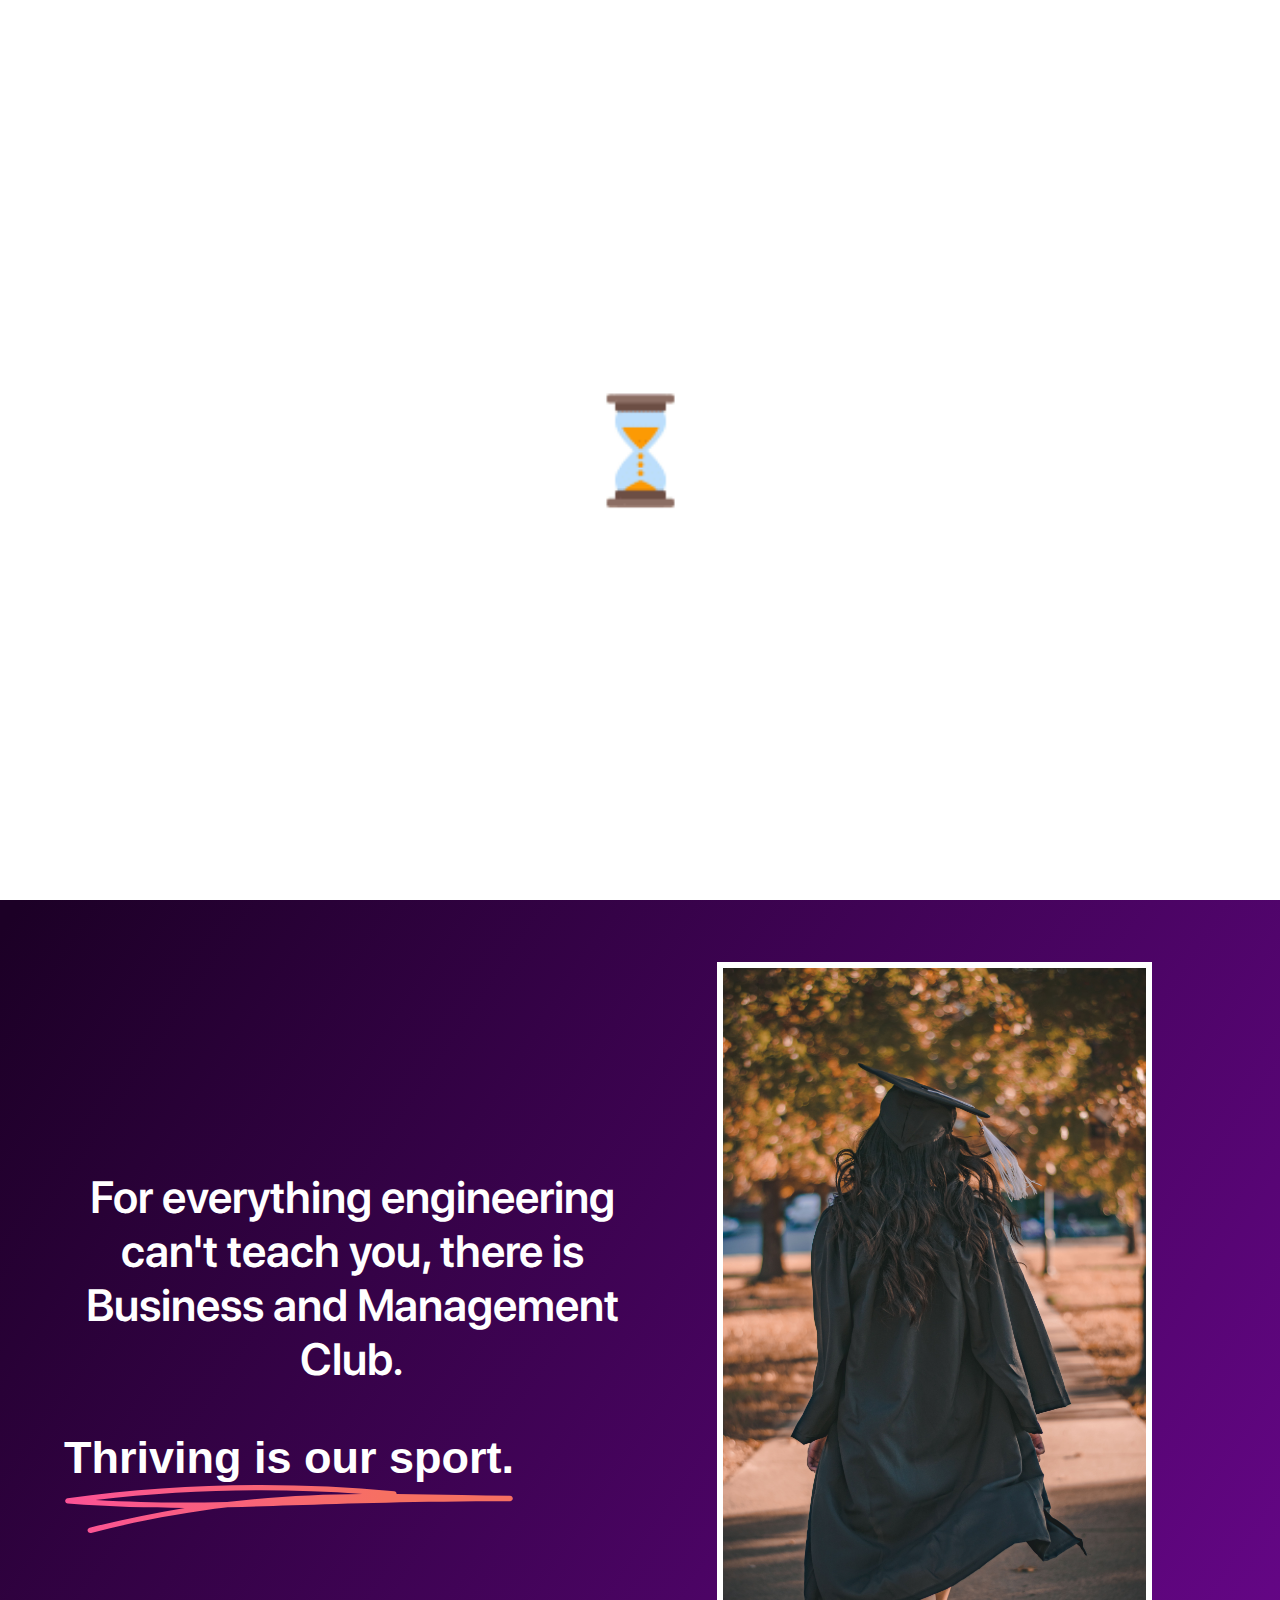
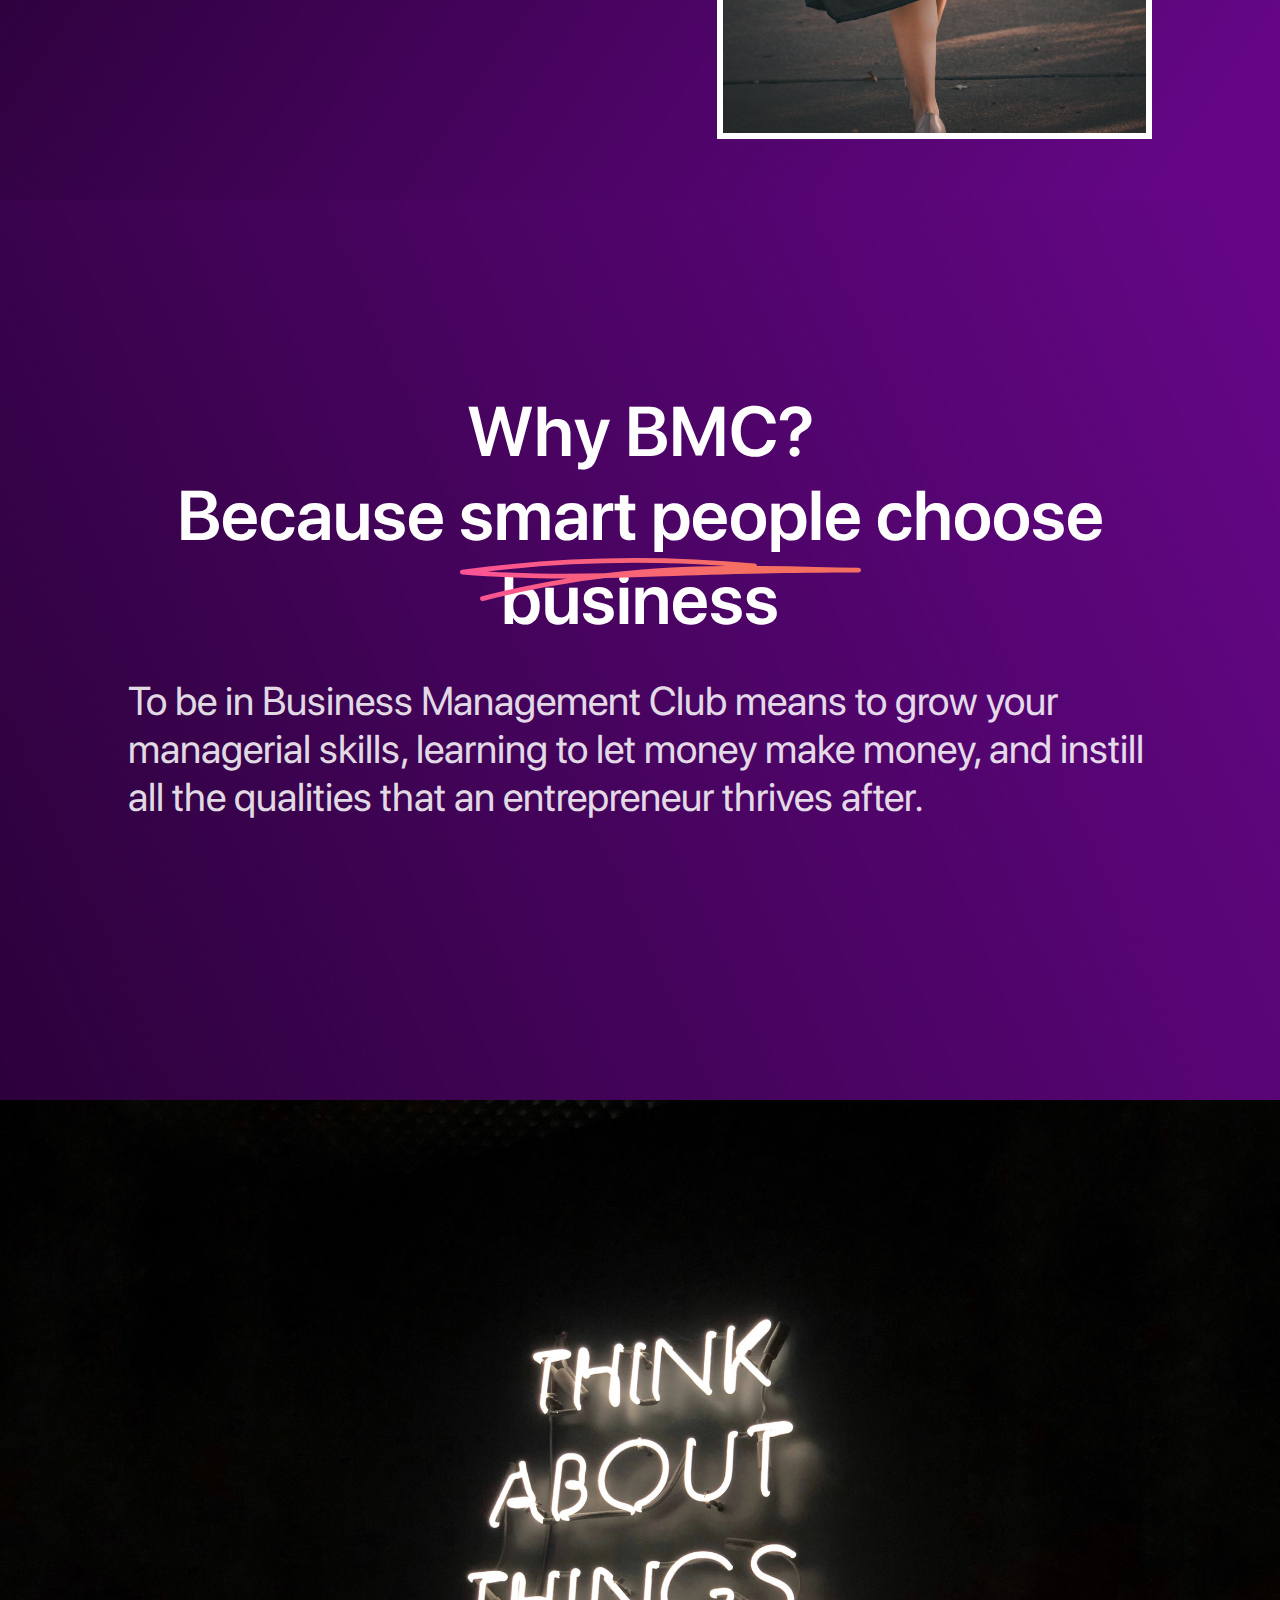
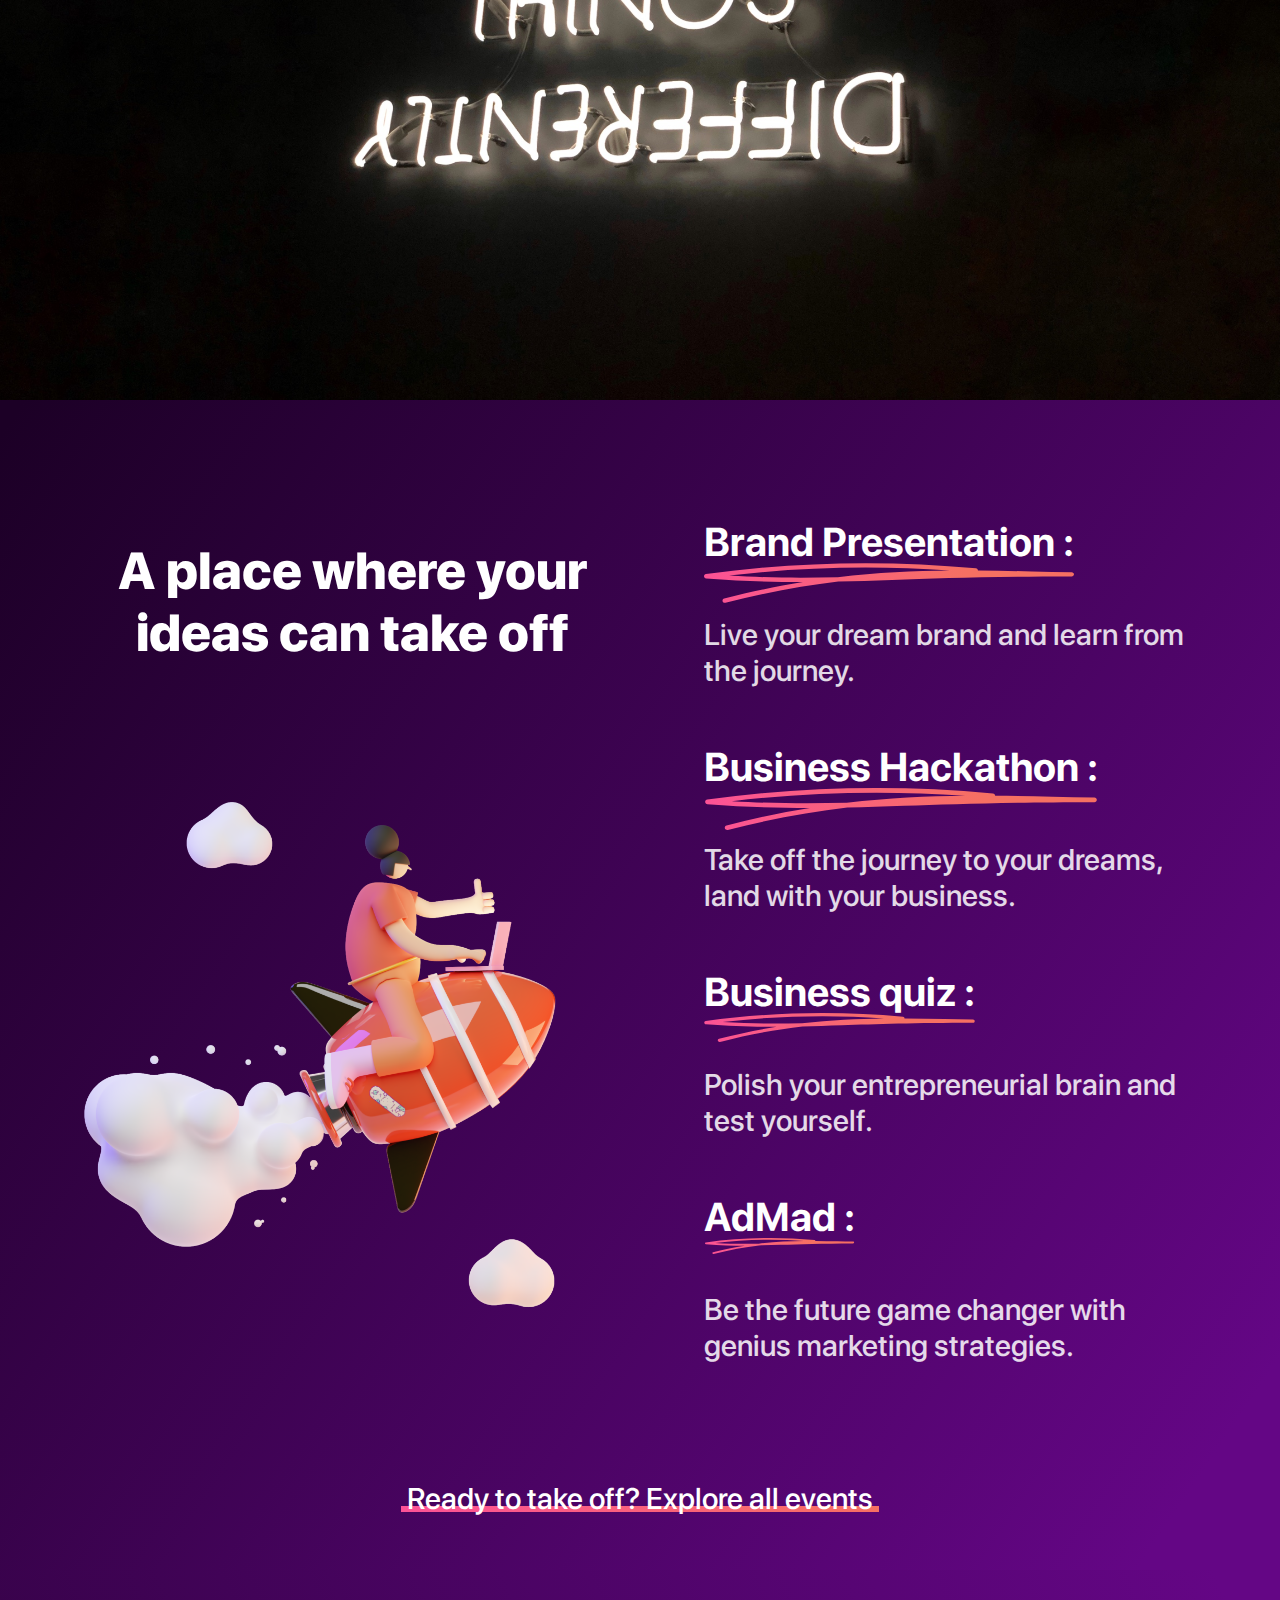
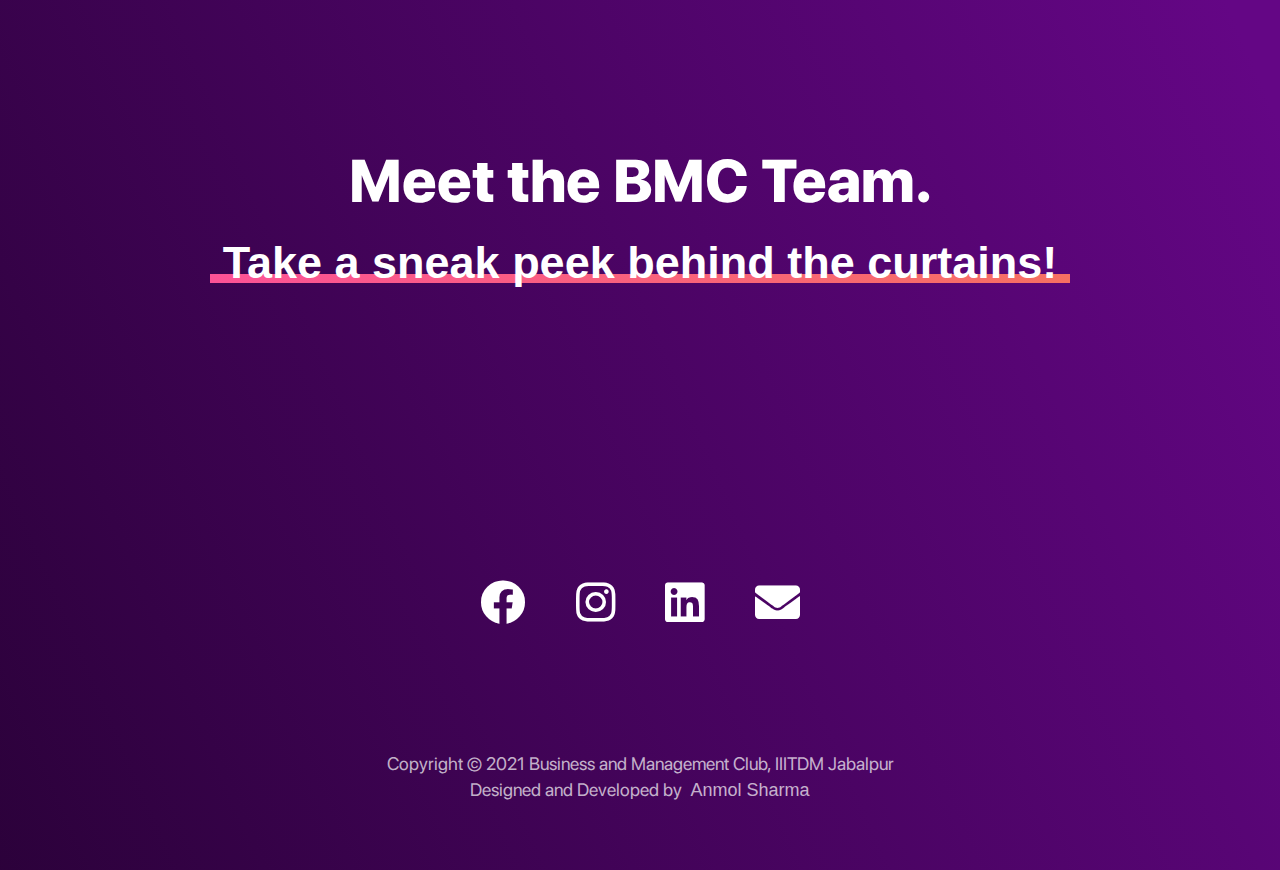
<file: index.html>
<!DOCTYPE html>
<html lang="en">
<head>
    <meta charset="UTF-8">
    <meta name="viewport" content="width=device-width, initial-scale=1.0">
    <meta http-equiv="X-UA-Compatible" content="ie=edge">
    <title>BMC - Home</title>
    <script src="resources/jquery-3.6.0.slim.min.js" ></script>
    <script src="resources/scroll-out.min.js"></script>
    <link rel="stylesheet" href="https://cdnjs.cloudflare.com/ajax/libs/font-awesome/5.15.3/css/all.min.css">
    <link rel="stylesheet" href="styles.css">
    <link rel="stylesheet" href="resources/hover-min.css">

    <link rel="apple-touch-icon" sizes="57x57" href="favicon/apple-icon-57x57.png">
    <link rel="apple-touch-icon" sizes="60x60" href="favicon/apple-icon-60x60.png">
    <link rel="apple-touch-icon" sizes="72x72" href="favicon/apple-icon-72x72.png">
    <link rel="apple-touch-icon" sizes="76x76" href="favicon/apple-icon-76x76.png">
    <link rel="apple-touch-icon" sizes="114x114" href="favicon/apple-icon-114x114.png">
    <link rel="apple-touch-icon" sizes="120x120" href="favicon/apple-icon-120x120.png">
    <link rel="apple-touch-icon" sizes="144x144" href="favicon/apple-icon-144x144.png">
    <link rel="apple-touch-icon" sizes="152x152" href="favicon/apple-icon-152x152.png">
    <link rel="apple-touch-icon" sizes="180x180" href="favicon/apple-icon-180x180.png">
    <link rel="icon" type="image/png" sizes="192x192"  href="favicon/android-icon-192x192.png">
    <link rel="icon" type="image/png" sizes="32x32" href="favicon/favicon-32x32.png">
    <link rel="icon" type="image/png" sizes="96x96" href="favicon/favicon-96x96.png">
    <link rel="icon" type="image/png" sizes="16x16" href="favicon/favicon-16x16.png">
    <meta name="msapplication-TileColor" content="#ffffff">
    <meta name="msapplication-TileImage" content="/ms-icon-144x144.png">
    <meta name="theme-color" content="#ffffff">
</head>

<body>

<div class="loader">
    <img src="./IMG/Hourglass.gif" />
</div>

<div class="logo-container" id="logo">
    <a href="./index.html">
        <img src="IMG/logo-2.png"  alt="logo"/>
        <p>Business and Management Club | IIITDMJ</p>
    </a>
</div>
<div id="nav-container">
    <div id="nav-overlay"></div>
    <nav id="nav-fullscreen">
        <ul>
            <li><a href="./index.html">Home</a></li>
            <li><a href="./about.html">About</a></li>
            <li><a href="./events.html">BMC Events</a></li>
            <li><a href="./teams.html">Working Committee</a></li>
        </ul>
    </nav>

    <a id="nav-toggle">
        <span></span>
        <span></span>
        <span></span>
    </a>
</div>
<main>
    <section class="contain">
        <div class="landing">
            <div class="col-50-landing">
                <h1 class="landing-heading">Business Is Our First Name</h1>
                <h3 class="landing-subheading">You build the future, we’ll help you sell it.</h3>
            </div>
        </div>
    </section>
    <section class="contain-row">
        <div class="col-50">
            <h3 class="intro-heading">For everything engineering can't teach you, there is Business and Management Club.</h3>
            <h3 class="intro-subheading"><span>Thriving is our sport.</span></h3>
        </div>
        <div class="col-50">
            <div class="intro-img-container"><div class="intro-img"></div></div>
        </div>
    </section>
    <section class="contain">
        <div class="why-bmc">
            <h3>Why BMC?<br />Because <span>smart people</span> choose business</h3>
            <p>To be in Business Management Club means to grow your managerial skills, learning to let money make money, and instill all the qualities that an entrepreneur thrives after.</p>
        </div>
    </section>
    <section class="contain">
        <div class="full-image">
        </div>
    </section>
    <section class="contain-events">
        <div class="event">
            <div class="col-50-events">
                <h3 class="events-heading">A place where your ideas can take off</h3>
                <div><div class="events-img"></div></div>
            </div>
            <div class="col-50-events">
                <div class="event-item">
                    <h5 class="event-item-heading"><span>Brand Presentation :</span></h5>
                    <p class="event-paragraph">Live your dream brand and learn from the journey.</p>
                </div>
                <div class="event-item">
                    <h5 class="event-item-heading"><span>Business Hackathon :</span></h5>
                    <p class="event-paragraph">Take off the journey to your dreams, land with your business.</p>
                </div>
                <div class="event-item">
                    <h5 class="event-item-heading"><span>Business quiz :</span></h5>
                    <p class="event-paragraph">Polish your entrepreneurial brain and test yourself.</p>
                </div>
                <div class="event-item">
                    <h5 class="event-item-heading"><span>AdMad :</span></h5>
                    <p class="event-paragraph">Be the future game changer with genius marketing strategies.</p>
                </div>
            </div>
        </div>
        <div class="event-cta"><a href="./events.html" class=""><span class="underline--magical">&nbsp;Ready to take off? Explore all events&nbsp;</span></a></div>
    </section>
    <section class="contain-meet">
        <div class="meet-container">
            <h3>Meet the BMC Team.</h3>
            <a href="./teams.html"><span class="underline--magical">&nbsp;Take a sneak peek behind the curtains!&nbsp;</span></a>
        </div>
        <div class="icon-container">
            <div class="icon-box">
                <a href="https://www.facebook.com/BMCIIITJ" class="hvr-grow"><i class="fab fa-facebook"></i></a>
                <a href="https://www.instagram.com/bmc.iiitdmj/" class="hvr-grow"><i class="fab fa-instagram"></i></a>
                <a href="https://www.linkedin.com/company/business-and-management-iiitdm-jabalpur/" class="hvr-grow"><i class="fab fa-linkedin"></i></a>
                <a href="https://mail.google.com/mail/?view=cm&fs=1&tf=1&to=bmc@iiitdmj.ac.in" class="hvr-grow"><i class="fas fa-envelope"></i></a>
            </div>
            <div class="footer">
                <p>Copyright © 2021 Business and Management Club, IIITDM Jabalpur</p>
                <p>Designed and Developed by &nbsp;<a href="#">Anmol Sharma</a></p>
            </div>
        </div>
    </section>
</main>

<script src="script.js"></script>
</body>
</html>
</file>
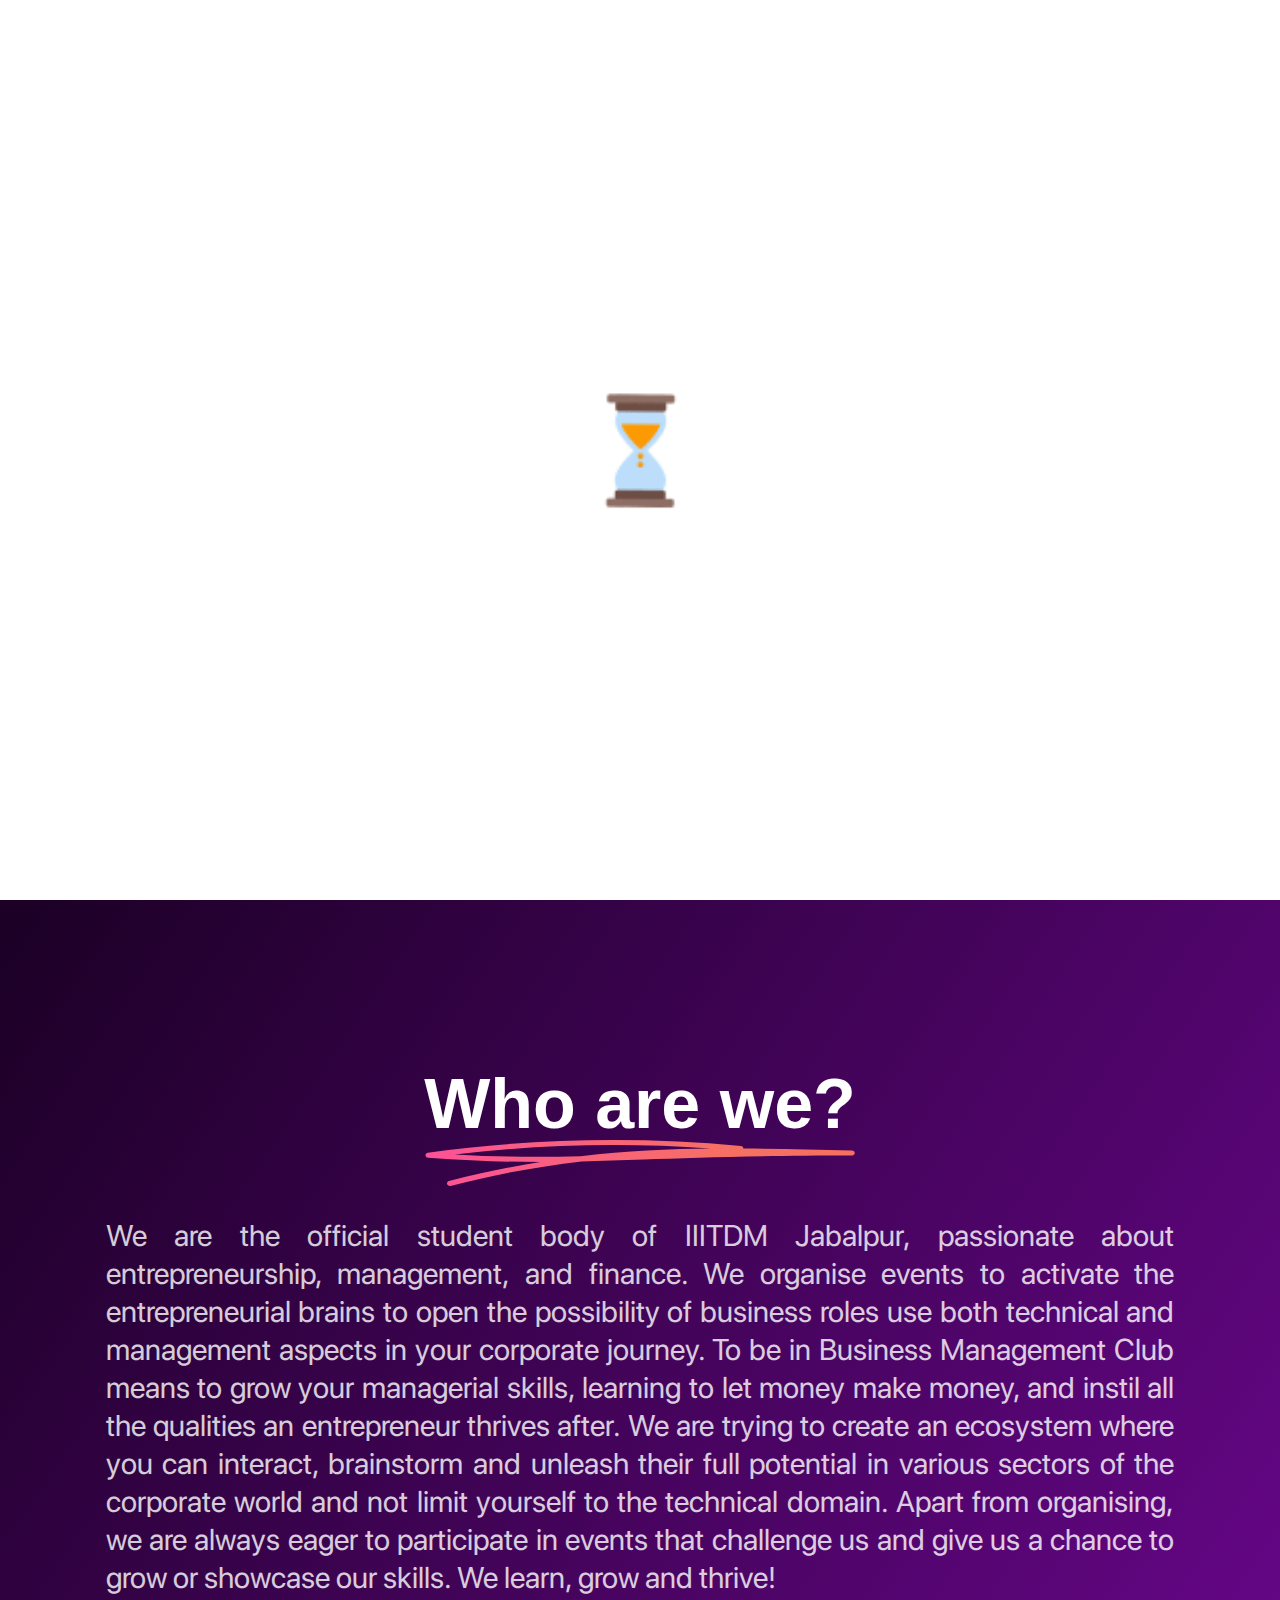
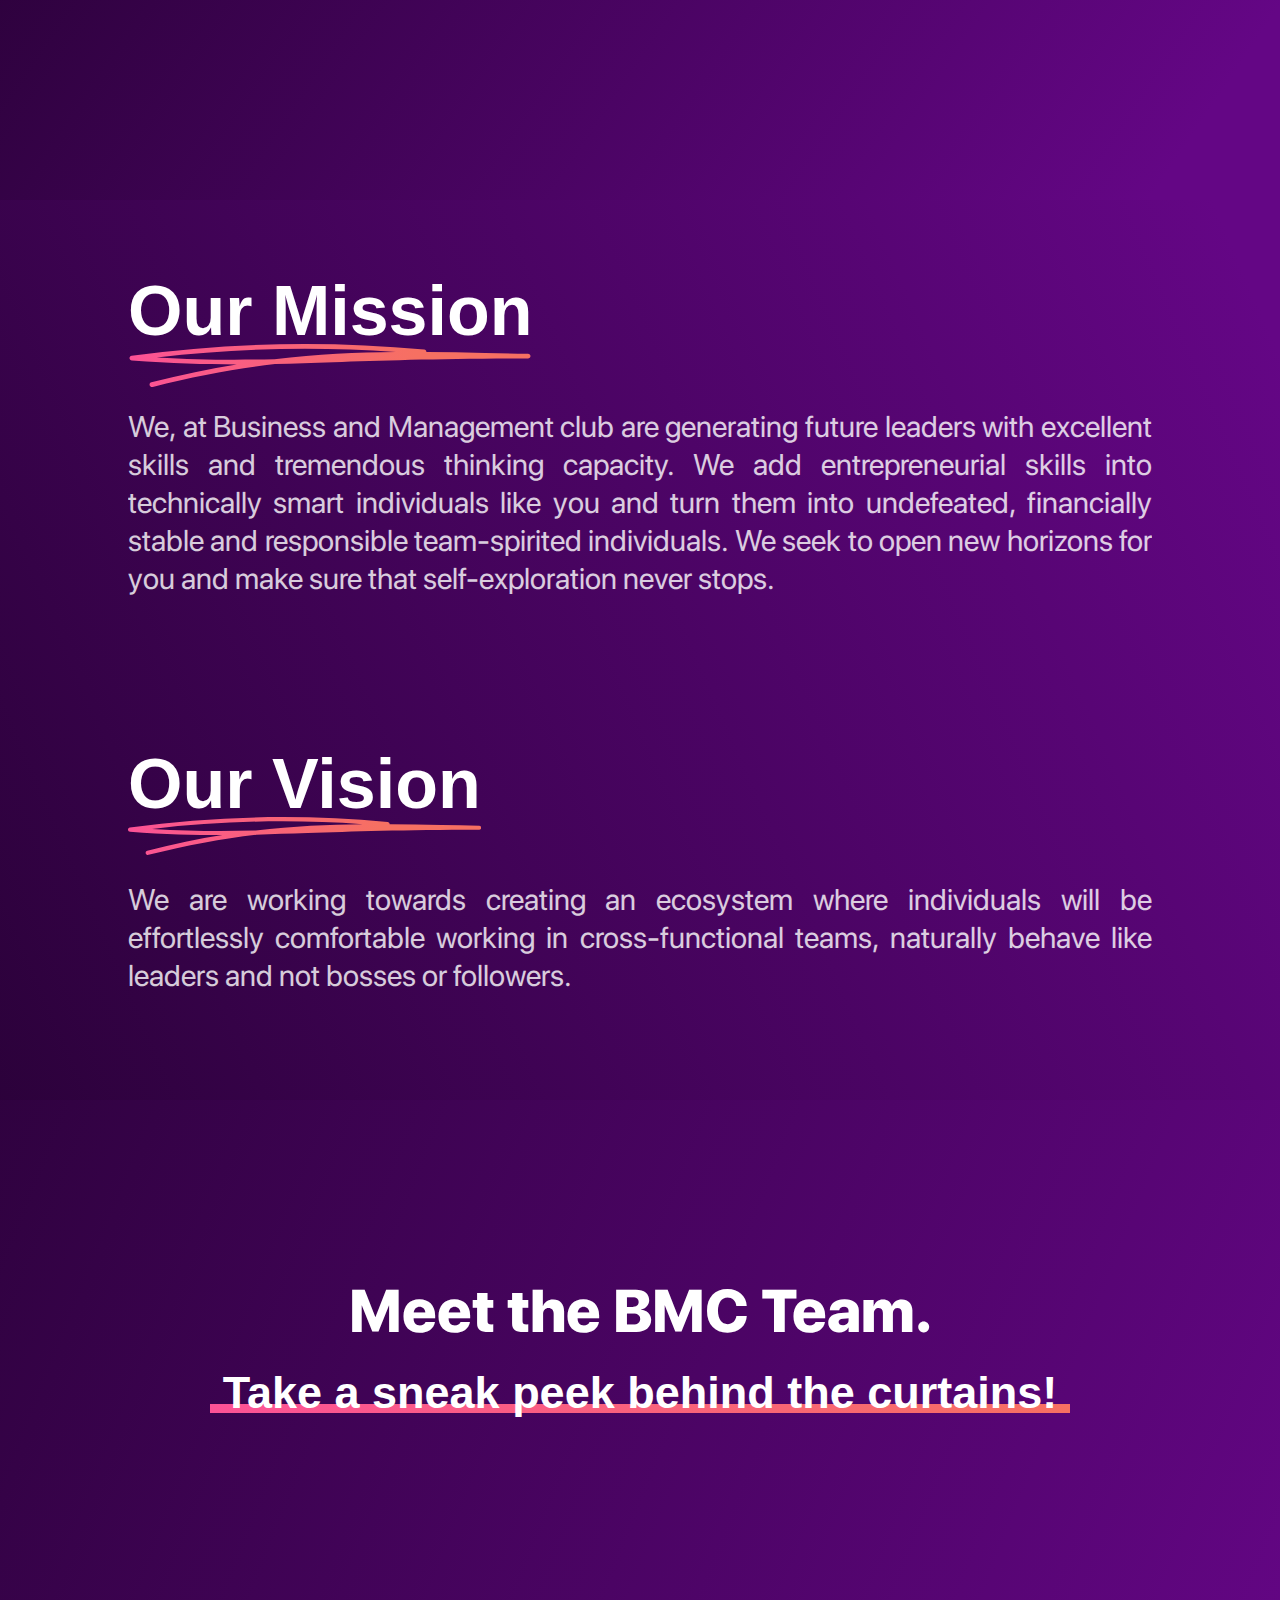
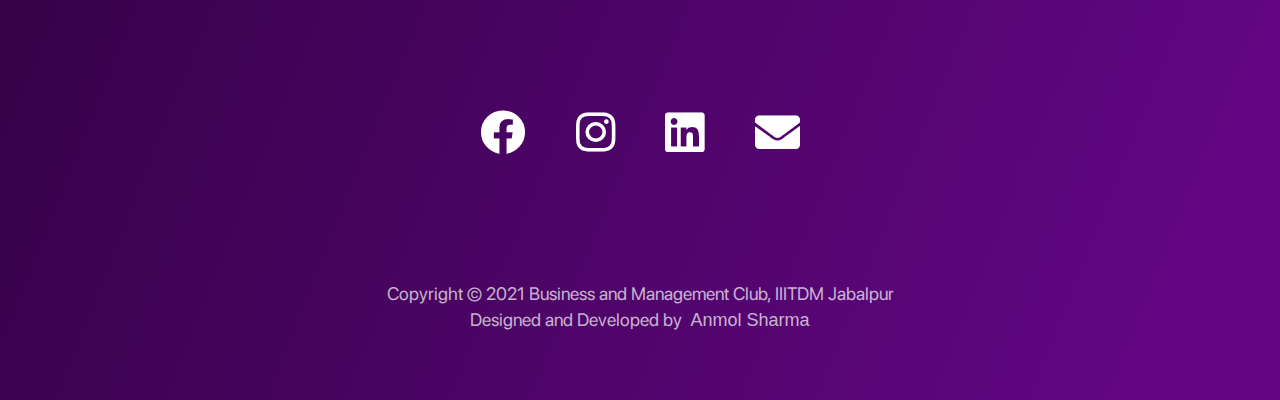
<file: about.html>
<!DOCTYPE html>
<html lang="en">
<head>
    <meta charset="UTF-8">
    <meta name="viewport" content="width=device-width, initial-scale=1.0">
    <meta http-equiv="X-UA-Compatible" content="ie=edge">
    <title>BMC - About</title>
    <script src="resources/jquery-3.6.0.slim.min.js" ></script>
    <script src="resources/scroll-out.min.js"></script>
    <link rel="stylesheet" href="https://cdnjs.cloudflare.com/ajax/libs/font-awesome/5.15.3/css/all.min.css">
    <link rel="stylesheet" href="styles.css">
    <link rel="stylesheet" href="resources/hover-min.css">

    <link rel="apple-touch-icon" sizes="57x57" href="favicon/apple-icon-57x57.png">
    <link rel="apple-touch-icon" sizes="60x60" href="favicon/apple-icon-60x60.png">
    <link rel="apple-touch-icon" sizes="72x72" href="favicon/apple-icon-72x72.png">
    <link rel="apple-touch-icon" sizes="76x76" href="favicon/apple-icon-76x76.png">
    <link rel="apple-touch-icon" sizes="114x114" href="favicon/apple-icon-114x114.png">
    <link rel="apple-touch-icon" sizes="120x120" href="favicon/apple-icon-120x120.png">
    <link rel="apple-touch-icon" sizes="144x144" href="favicon/apple-icon-144x144.png">
    <link rel="apple-touch-icon" sizes="152x152" href="favicon/apple-icon-152x152.png">
    <link rel="apple-touch-icon" sizes="180x180" href="favicon/apple-icon-180x180.png">
    <link rel="icon" type="image/png" sizes="192x192"  href="favicon/android-icon-192x192.png">
    <link rel="icon" type="image/png" sizes="32x32" href="favicon/favicon-32x32.png">
    <link rel="icon" type="image/png" sizes="96x96" href="favicon/favicon-96x96.png">
    <link rel="icon" type="image/png" sizes="16x16" href="favicon/favicon-16x16.png">
    <meta name="msapplication-TileColor" content="#ffffff">
    <meta name="msapplication-TileImage" content="/ms-icon-144x144.png">
    <meta name="theme-color" content="#ffffff">
</head>
<body>

<div class="loader">
    <img src="./IMG/Hourglass.gif" />
</div>

<div class="logo-container" id="logo">
    <a href="./index.html">
        <img src="IMG/logo-2.png"  alt="logo"/>
        <p>Business and Management Club | IIITDMJ</p>
    </a>
</div>
<div id="nav-container">
    <div id="nav-overlay"></div>
    <nav id="nav-fullscreen">
        <ul>
            <li><a href="./index.html">Home</a></li>
            <li><a href="./about.html">About</a></li>
            <li><a href="./events.html">BMC Events</a></li>
            <li><a href="./teams.html">Working Committee</a></li>
        </ul>
    </nav>

    <a id="nav-toggle">
        <span></span>
        <span></span>
        <span></span>
    </a>
</div>
<main>
    <section class="contain-row">
        <div class="landing">
            <div class="col-50-landing">
                <h1 class="landing-heading">About BMC</h1>
                <h3 class="landing-subheading">Discover the entrepreneur in you.</h3>
            </div>
        </div>
    </section>
    <section class="contain">
        <div class="who-are-we-container">
            <div class="who-are-we">
                <h3><span>Who are we?</span></h3>
                <p>We are the official student body of IIITDM Jabalpur, passionate about entrepreneurship, management, and finance. We organise events to activate the entrepreneurial brains to open the possibility of business roles use both technical and management aspects in your corporate journey. To be in Business Management Club means to grow your managerial skills, learning to let money make money, and instil all the qualities an entrepreneur thrives after. We are trying to create an ecosystem where you can interact, brainstorm and unleash their full potential in various sectors of the corporate world and not limit yourself to the technical domain. Apart from organising, we are always eager to participate in events that challenge us and give us a chance to grow or showcase our skills. We learn, grow and thrive!</p>
            </div>
        </div>
    </section>
    <section class="contain">
        <div class="mission-vision-container">
            <div class="mission-vision">
                <h3><span>Our Mission</span></h3>
                <p>We, at Business and Management club are generating future leaders with excellent skills and tremendous thinking capacity. We add entrepreneurial skills into technically smart individuals like you and turn them into undefeated, financially stable and responsible team-spirited individuals. We seek to open new horizons for you and make sure that self-exploration never stops.</p>
            </div>
            <div class="mission-vision">
                <h3><span>Our Vision</span></h3>
                <p>We are working towards creating an ecosystem where individuals will be effortlessly comfortable working in cross-functional teams, naturally behave like leaders and not bosses or followers.</p>
            </div>
        </div>
    </section>
    <section class="contain-meet" style="background: linear-gradient(111.79deg, #1C0026 -34.71%, #640685 93.71%);">
        <div class="meet-container">
            <h3>Meet the BMC Team.</h3>
            <a href="./teams.html"><span class="underline--magical">&nbsp;Take a sneak peek behind the curtains!&nbsp;</span></a>
        </div>
        <div class="icon-container">
            <div class="icon-box">
                <a href="https://www.facebook.com/BMCIIITJ" class="hvr-grow"><i class="fab fa-facebook"></i></a>
                <a href="https://www.instagram.com/bmc.iiitdmj/" class="hvr-grow"><i class="fab fa-instagram"></i></a>
                <a href="https://www.linkedin.com/company/business-and-management-iiitdm-jabalpur/" class="hvr-grow"><i class="fab fa-linkedin"></i></a>
                <a href="https://mail.google.com/mail/?view=cm&fs=1&tf=1&to=bmc@iiitdmj.ac.in" class="hvr-grow"><i class="fas fa-envelope"></i></a>
            </div>
            <div class="footer">
                <p>Copyright © 2021 Business and Management Club, IIITDM Jabalpur</p>
                <p>Designed and Developed by &nbsp;<a href="#">Anmol Sharma</a></p>
            </div>
        </div>
    </section>
</main>


<script src="script.js"></script>
</body>
</html>
</file>
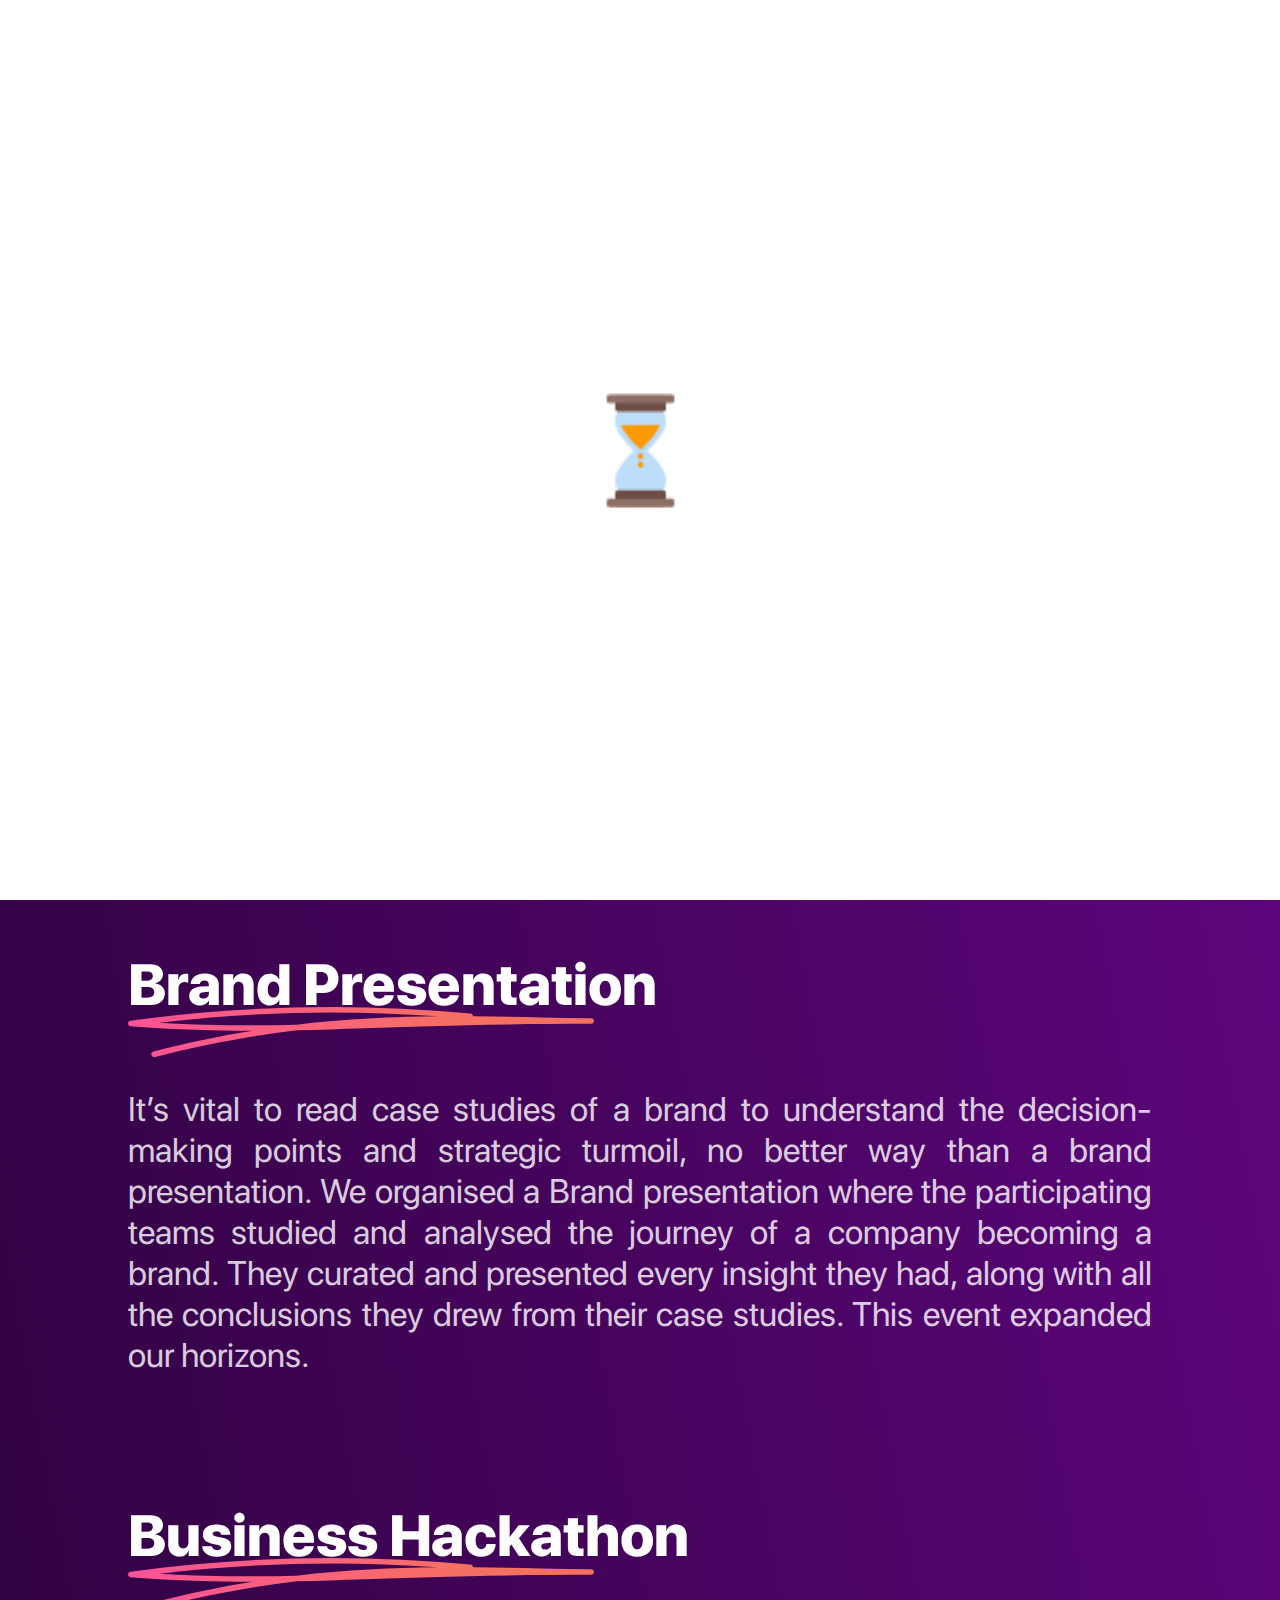
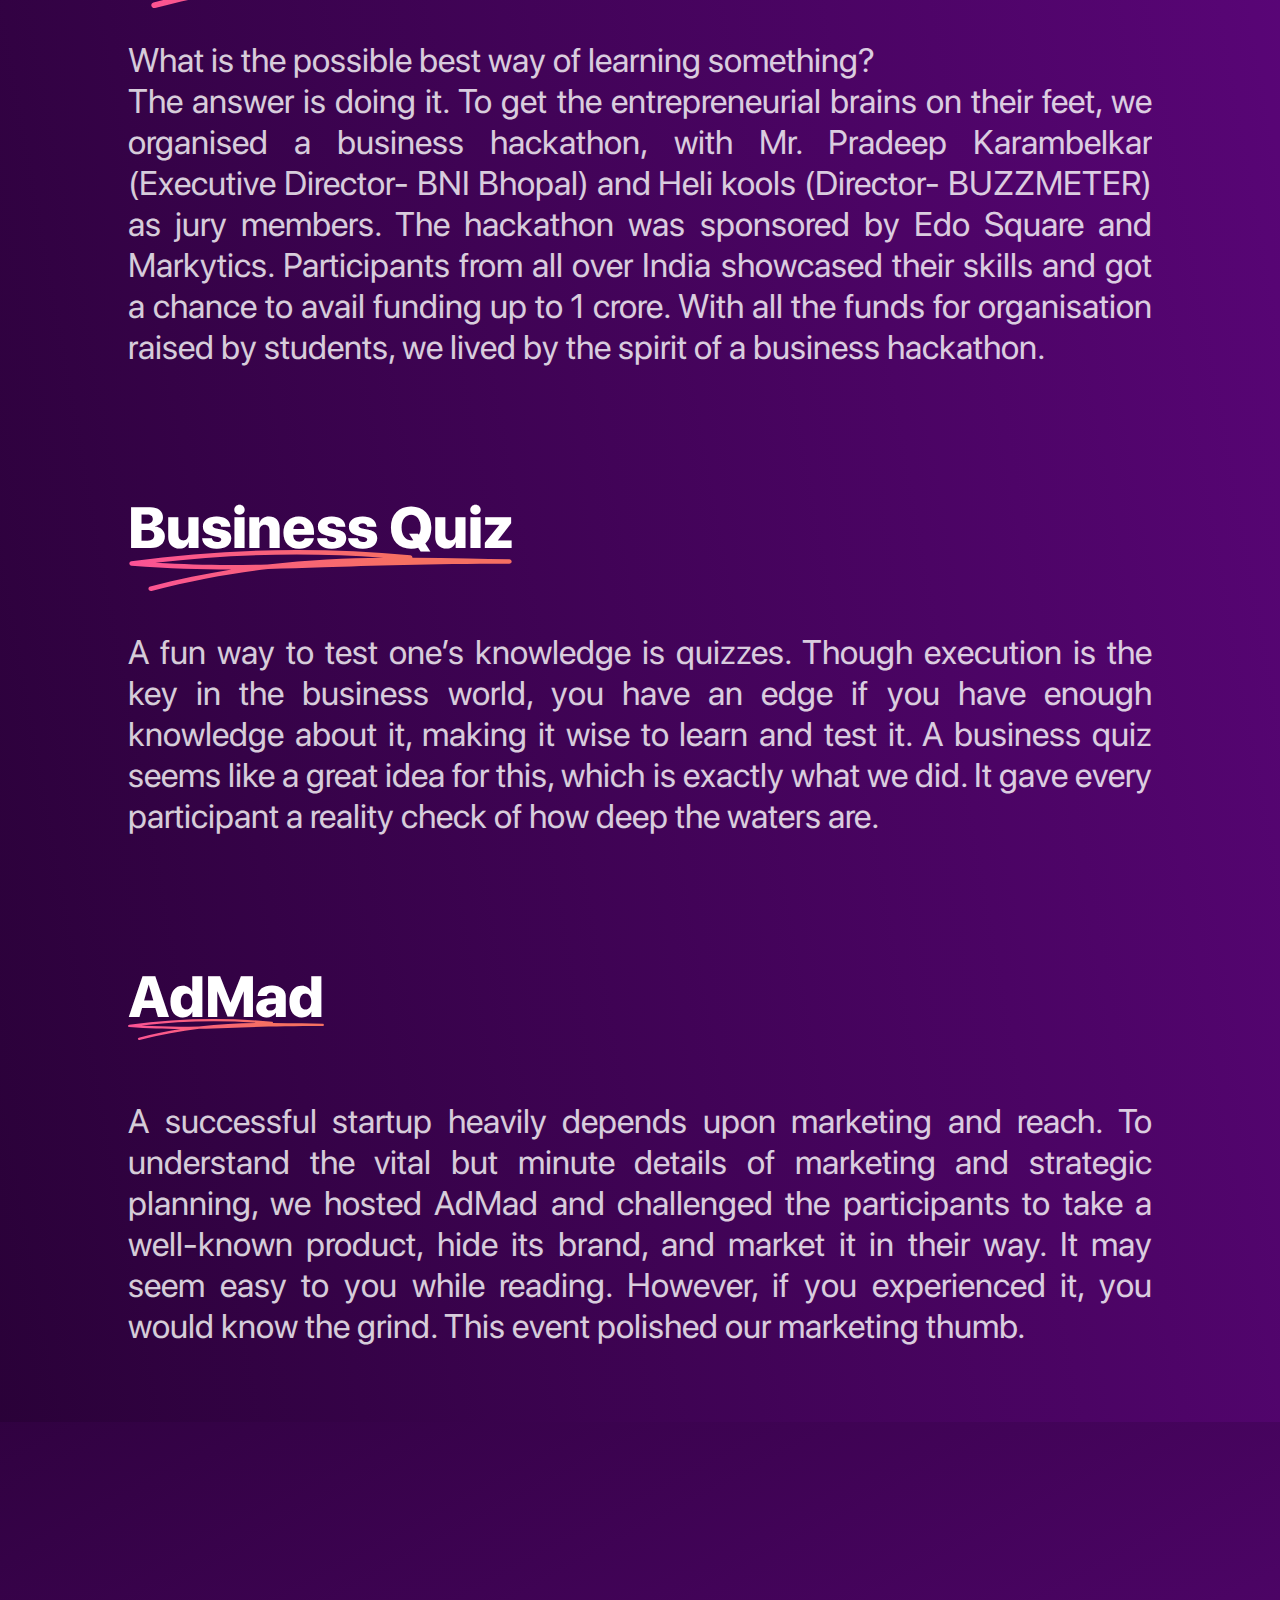
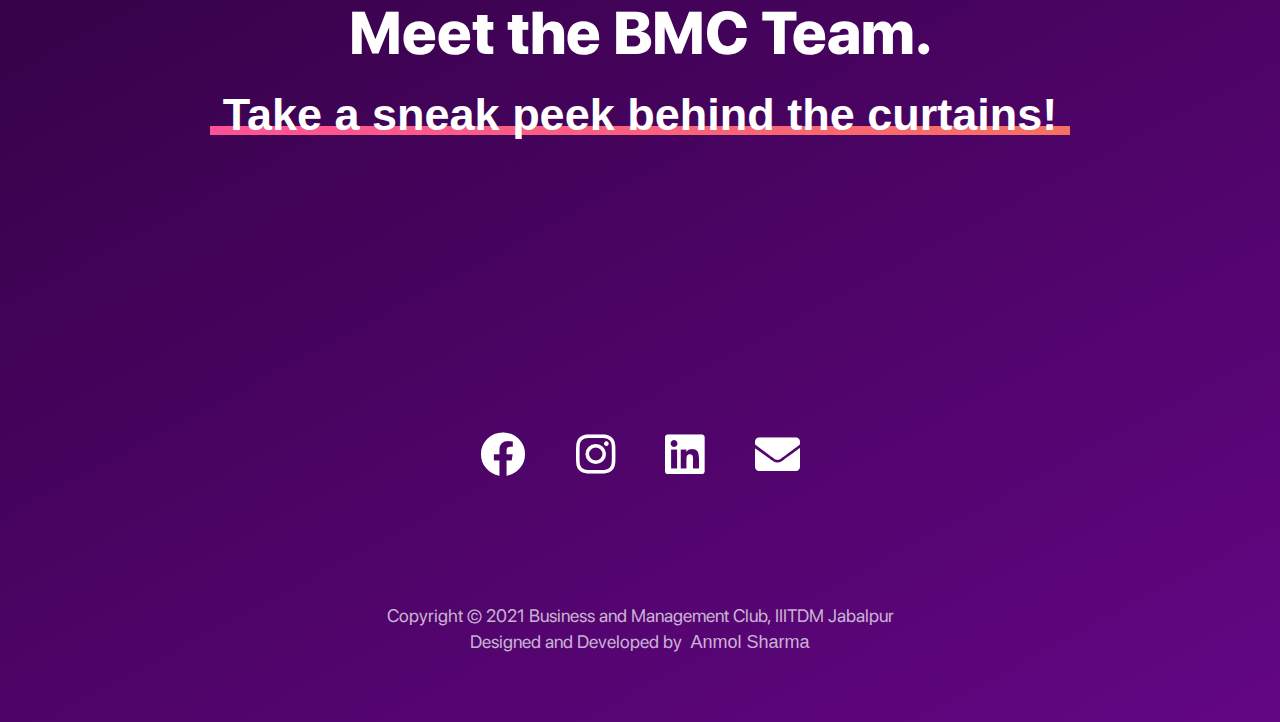
<file: events.html>
<!DOCTYPE html>
<html lang="en">
<head>
    <meta charset="UTF-8">
    <meta name="viewport" content="width=device-width, initial-scale=1.0">
    <meta http-equiv="X-UA-Compatible" content="ie=edge">
    <title>BMC - Home</title>
    <script src="resources/jquery-3.6.0.slim.min.js" ></script>
    <script src="resources/scroll-out.min.js"></script>
    <link rel="stylesheet" href="https://cdnjs.cloudflare.com/ajax/libs/font-awesome/5.15.3/css/all.min.css">
    <link rel="stylesheet" href="styles.css">
    <link rel="stylesheet" href="resources/hover-min.css">

    <link rel="apple-touch-icon" sizes="57x57" href="favicon/apple-icon-57x57.png">
    <link rel="apple-touch-icon" sizes="60x60" href="favicon/apple-icon-60x60.png">
    <link rel="apple-touch-icon" sizes="72x72" href="favicon/apple-icon-72x72.png">
    <link rel="apple-touch-icon" sizes="76x76" href="favicon/apple-icon-76x76.png">
    <link rel="apple-touch-icon" sizes="114x114" href="favicon/apple-icon-114x114.png">
    <link rel="apple-touch-icon" sizes="120x120" href="favicon/apple-icon-120x120.png">
    <link rel="apple-touch-icon" sizes="144x144" href="favicon/apple-icon-144x144.png">
    <link rel="apple-touch-icon" sizes="152x152" href="favicon/apple-icon-152x152.png">
    <link rel="apple-touch-icon" sizes="180x180" href="favicon/apple-icon-180x180.png">
    <link rel="icon" type="image/png" sizes="192x192"  href="favicon/android-icon-192x192.png">
    <link rel="icon" type="image/png" sizes="32x32" href="favicon/favicon-32x32.png">
    <link rel="icon" type="image/png" sizes="96x96" href="favicon/favicon-96x96.png">
    <link rel="icon" type="image/png" sizes="16x16" href="favicon/favicon-16x16.png">
    <meta name="msapplication-TileColor" content="#ffffff">
    <meta name="msapplication-TileImage" content="/ms-icon-144x144.png">
    <meta name="theme-color" content="#ffffff">
</head>

<body>

<div class="loader">
    <img src="./IMG/Hourglass.gif" />
</div>


<div class="logo-container" id="logo">
    <a href="./index.html">
        <img src="IMG/logo-2.png"  alt="logo"/>
        <p>Business and Management Club | IIITDMJ</p>
    </a>
</div>
<div id="nav-container">
    <div id="nav-overlay"></div>
    <nav id="nav-fullscreen">
        <ul>
            <li><a href="./index.html">Home</a></li>
            <li><a href="./about.html">About</a></li>
            <li><a href="./events.html">BMC Events</a></li>
            <li><a href="./teams.html">Working Committee</a></li>
        </ul>
    </nav>
    <a id="nav-toggle">
        <span></span>
        <span></span>
        <span></span>
    </a>
</div>
<main>
    <section class="contain">
        <div class="events-container">
            <div class="col-50 col-mobile">
                <h1>BMC Events : Curiously Strong Experience</h1>
            </div>
            <div class="col-50">
                <div class="img-container"><img src="IMG/Events.png" /></div>
            </div>
        </div>
    </section>
    <section class="contain">
        <div class="events">
            <div class="event-box">
                <h3><span>Brand Presentation</span></h3>
                <p>It’s vital to read case studies of a brand to understand the decision-making points and strategic turmoil, no better way than a brand presentation. We organised a Brand presentation where the participating teams studied and analysed the journey of a company becoming a brand. They curated and presented every insight they had, along with all the conclusions they drew from their case studies. This event expanded our horizons.</p>
            </div>
            <div class="event-box">
                <h3><span>Business Hackathon</span></h3>
                <p>What is the possible best way of learning something?<br>The answer is doing it. To get the entrepreneurial brains on their feet, we organised a business hackathon, with Mr. Pradeep Karambelkar (Executive Director- BNI Bhopal) and Heli kools (Director- BUZZMETER) as jury members. The hackathon was sponsored by Edo Square and Markytics. Participants from all over India showcased their skills and got a chance to avail funding up to 1 crore. With all the funds for organisation raised by students, we lived by the spirit of a business hackathon.</p>
            </div>
            <div class="event-box">
                <h3><span>Business Quiz</span></h3>
                <p>A fun way to test one’s knowledge is quizzes. Though execution is the key in the business world, you have an edge if you have enough knowledge about it, making it wise to learn and test it. A business quiz seems like a great idea for this, which is exactly what we did. It gave every participant a reality check of how deep the waters are.</p>
            </div>
            <div class="event-box">
                <h3><span>AdMad</span></h3>
                <p>A successful startup heavily depends upon marketing and reach. To understand the vital but minute details of marketing and strategic planning, we hosted AdMad and challenged the participants to take a well-known product, hide its brand, and market it in their way. It may seem easy to you while reading. However, if you experienced it, you would know the grind. This event polished our marketing thumb.</p>
            </div>
        </div>
    </section>
    <section class="contain-meet" style="background: linear-gradient(151.93deg, #1C0026 -40.49%, #640685 101.88%);">
        <div class="meet-container">
            <h3>Meet the BMC Team.</h3>
            <a href="./teams.html"><span class="underline--magical">&nbsp;Take a sneak peek behind the curtains!&nbsp;</span></a>
        </div>
        <div class="icon-container">
            <div class="icon-box">
                <a href="https://www.facebook.com/BMCIIITJ" class="hvr-grow"><i class="fab fa-facebook"></i></a>
                <a href="https://www.instagram.com/bmc.iiitdmj/" class="hvr-grow"><i class="fab fa-instagram"></i></a>
                <a href="https://www.linkedin.com/company/business-and-management-iiitdm-jabalpur/" class="hvr-grow"><i class="fab fa-linkedin"></i></a>
                <a href="https://mail.google.com/mail/?view=cm&fs=1&tf=1&to=bmc@iiitdmj.ac.in" class="hvr-grow"><i class="fas fa-envelope"></i></a>
            </div>
            <div class="footer">
                <p>Copyright © 2021 Business and Management Club, IIITDM Jabalpur</p>
                <p>Designed and Developed by &nbsp;<a href="#">Anmol Sharma</a></p>
            </div>
        </div>
    </section>
</main>
<script src="script.js"></script>
</body>
</html>
</file>
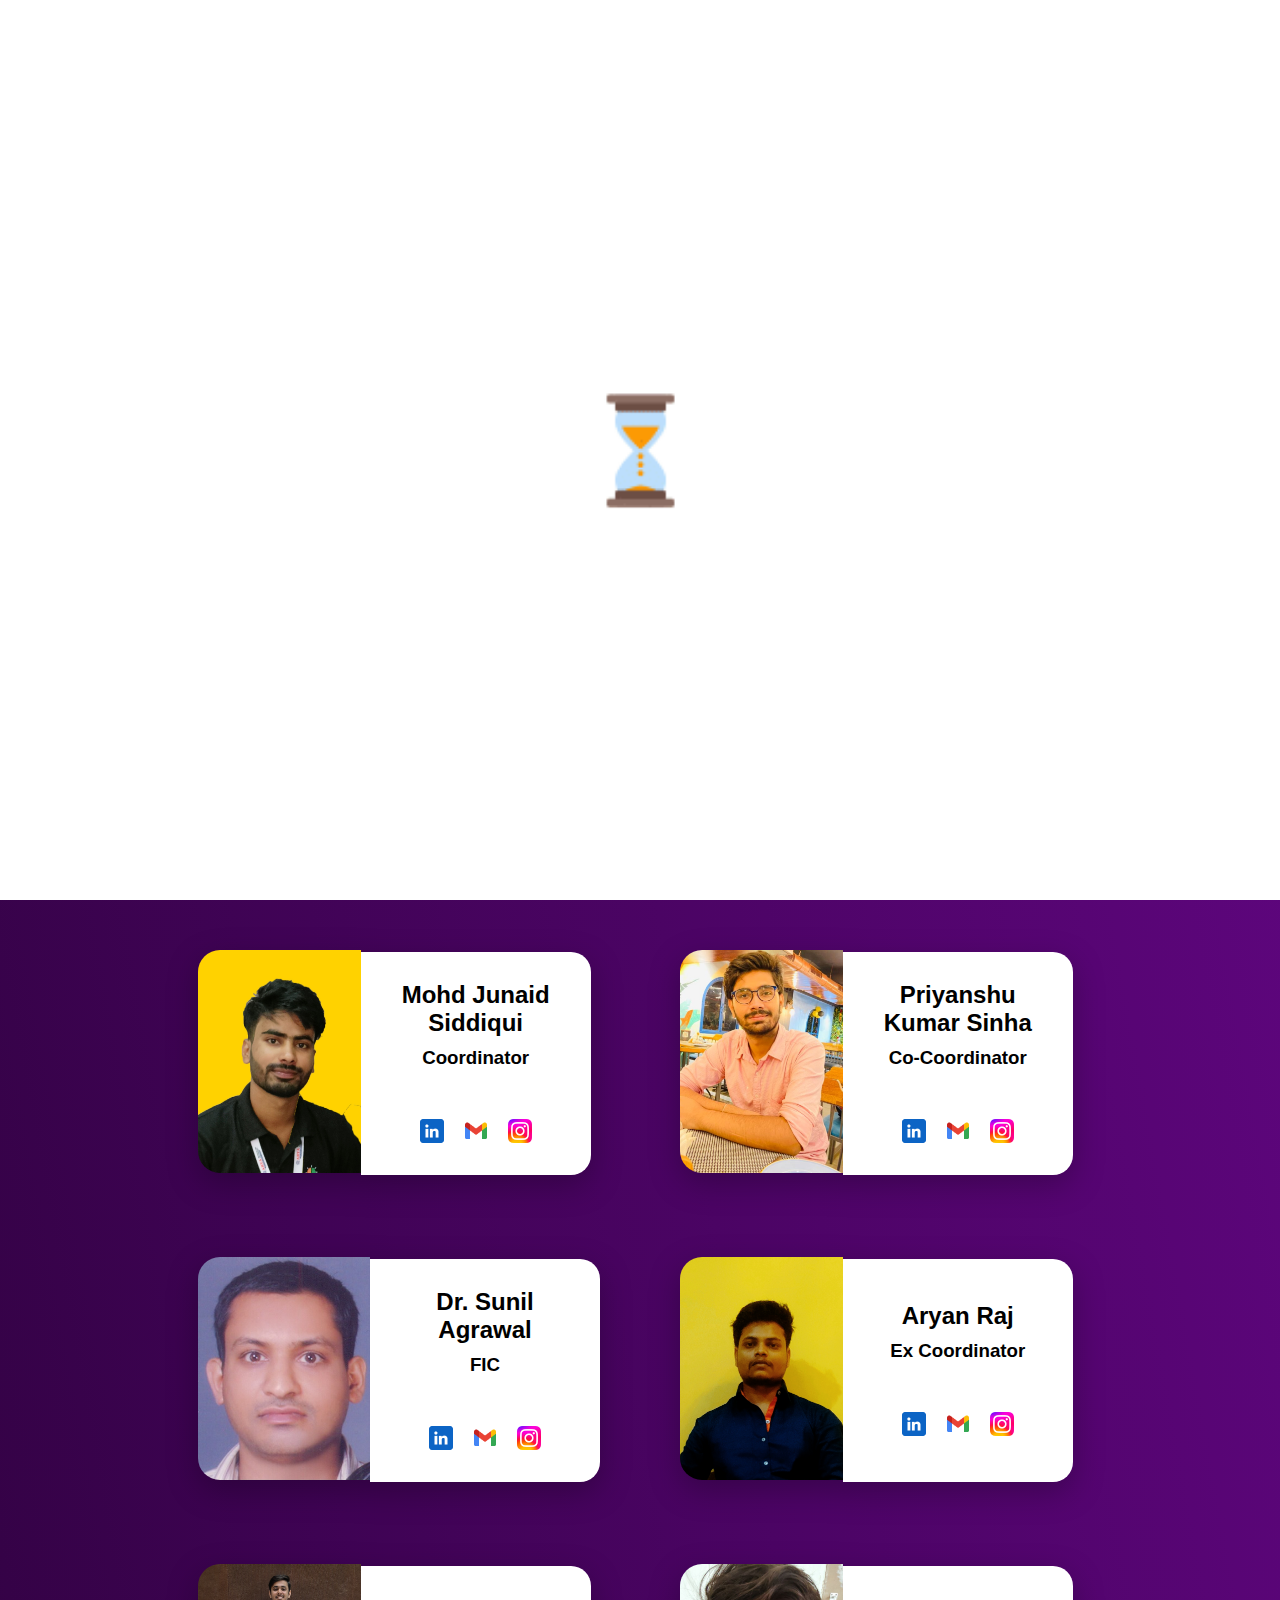
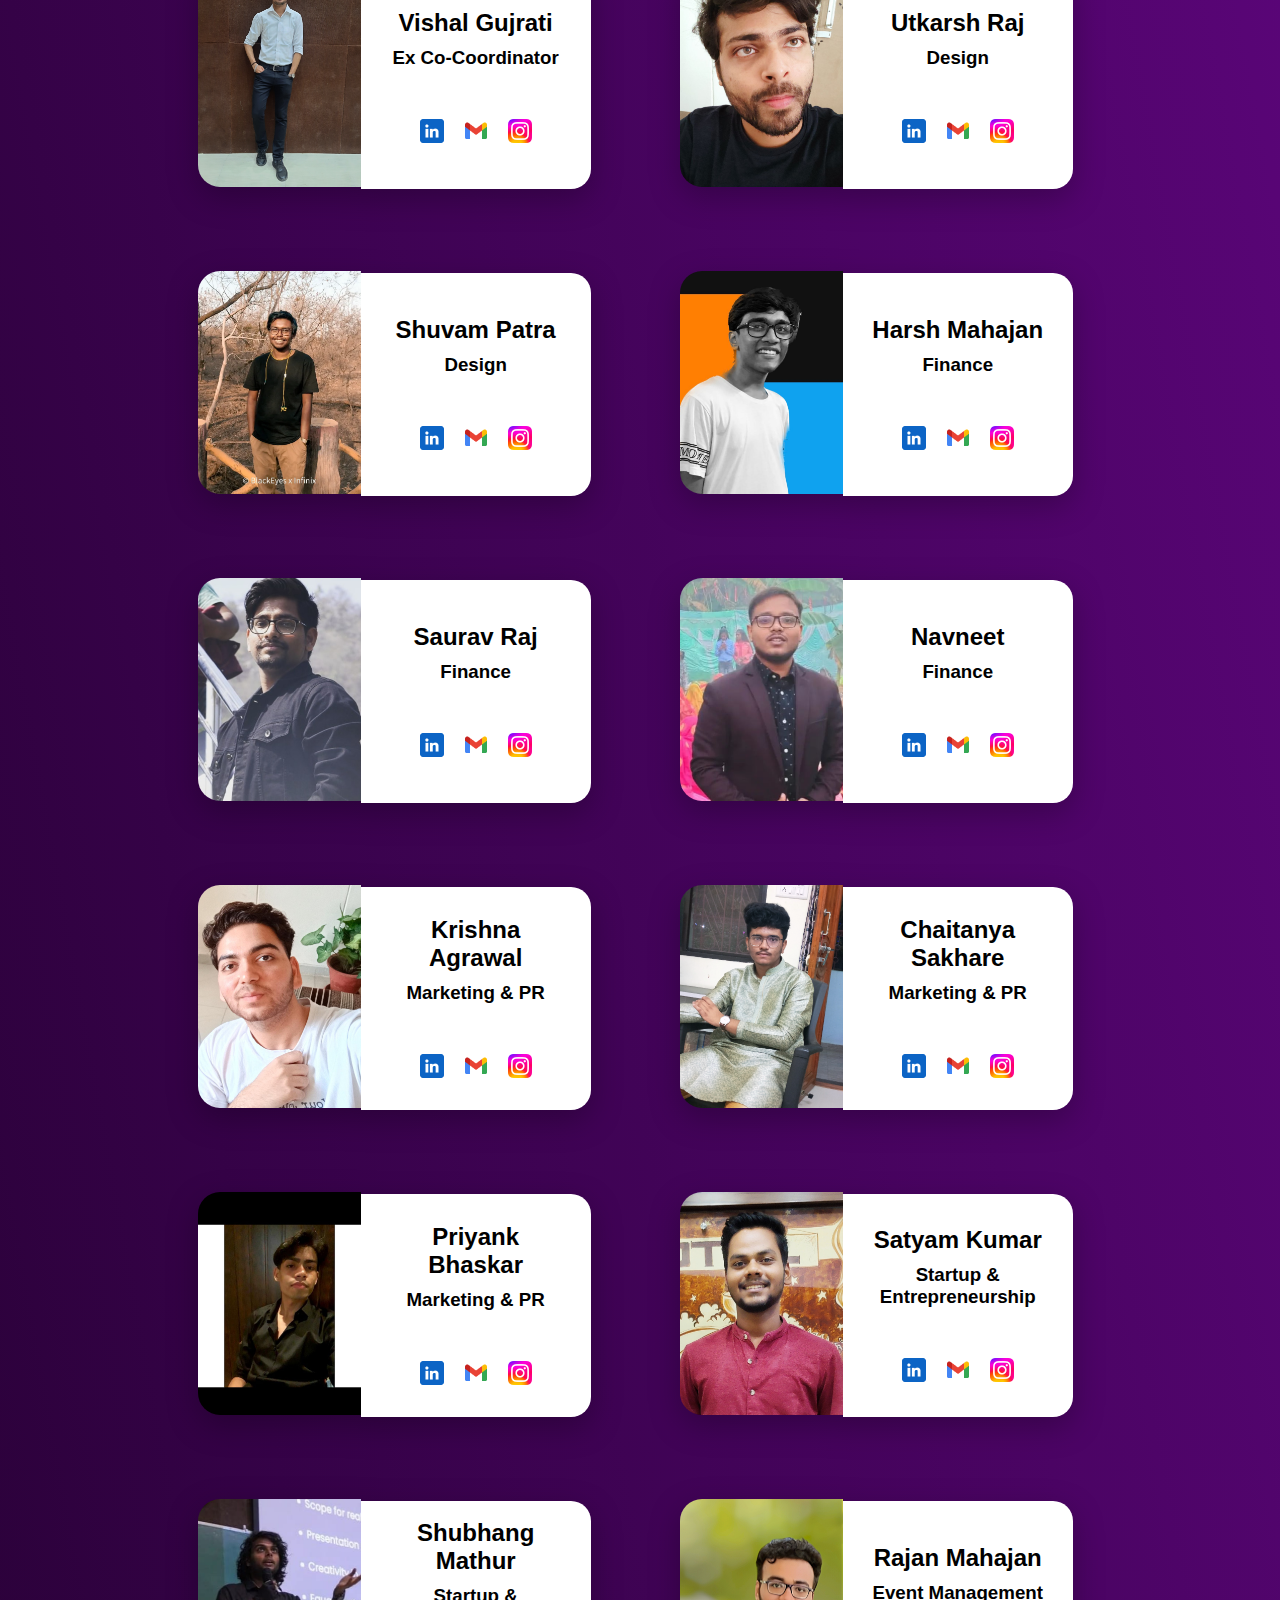
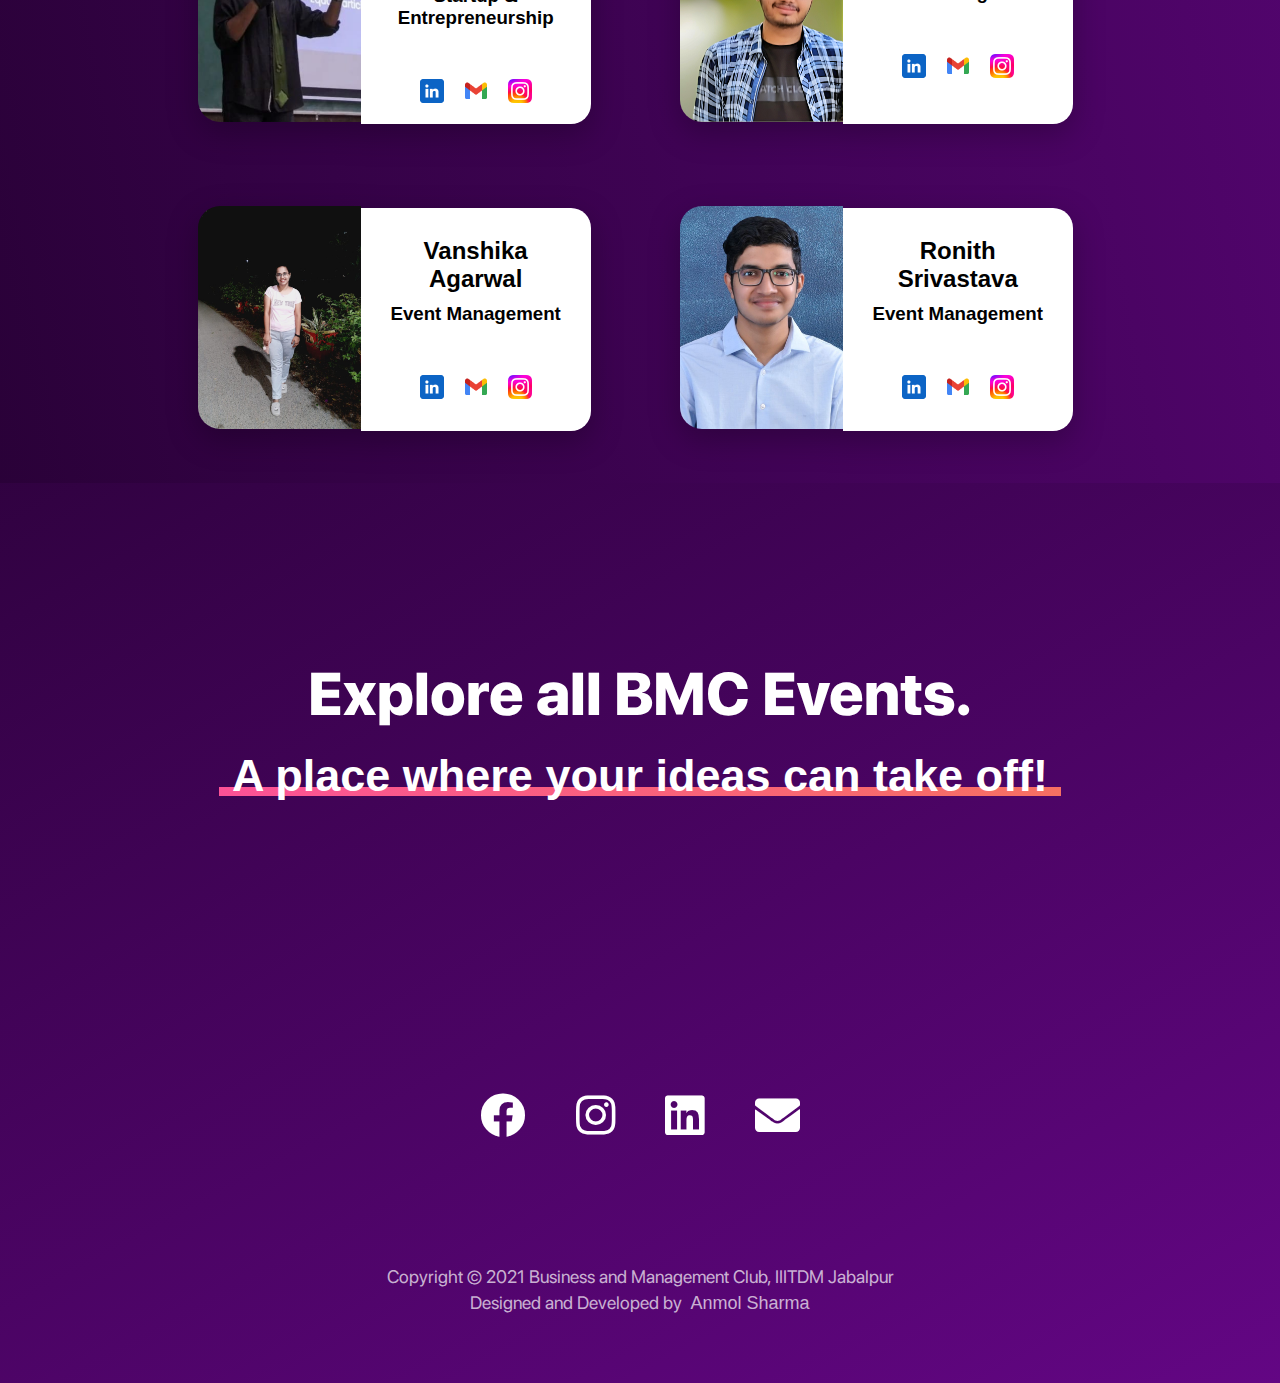
<file: teams.html>
<!DOCTYPE html>
<html lang="en">
  <head>
    <meta charset="UTF-8" />
    <meta name="viewport" content="width=device-width, initial-scale=1.0" />
    <meta http-equiv="X-UA-Compatible" content="ie=edge" />
    <title>BMC - Home</title>
    <script src="resources/jquery-3.6.0.slim.min.js"></script>
    <script src="resources/scroll-out.min.js"></script>
    <link
      rel="stylesheet"
      href="https://cdnjs.cloudflare.com/ajax/libs/font-awesome/5.15.3/css/all.min.css"
    />
    <link rel="stylesheet" href="styles.css" />
    <link rel="stylesheet" href="resources/hover-min.css" />

    <link
      rel="apple-touch-icon"
      sizes="57x57"
      href="favicon/apple-icon-57x57.png"
    />
    <link
      rel="apple-touch-icon"
      sizes="60x60"
      href="favicon/apple-icon-60x60.png"
    />
    <link
      rel="apple-touch-icon"
      sizes="72x72"
      href="favicon/apple-icon-72x72.png"
    />
    <link
      rel="apple-touch-icon"
      sizes="76x76"
      href="favicon/apple-icon-76x76.png"
    />
    <link
      rel="apple-touch-icon"
      sizes="114x114"
      href="favicon/apple-icon-114x114.png"
    />
    <link
      rel="apple-touch-icon"
      sizes="120x120"
      href="favicon/apple-icon-120x120.png"
    />
    <link
      rel="apple-touch-icon"
      sizes="144x144"
      href="favicon/apple-icon-144x144.png"
    />
    <link
      rel="apple-touch-icon"
      sizes="152x152"
      href="favicon/apple-icon-152x152.png"
    />
    <link
      rel="apple-touch-icon"
      sizes="180x180"
      href="favicon/apple-icon-180x180.png"
    />
    <link
      rel="icon"
      type="image/png"
      sizes="192x192"
      href="favicon/android-icon-192x192.png"
    />
    <link
      rel="icon"
      type="image/png"
      sizes="32x32"
      href="favicon/favicon-32x32.png"
    />
    <link
      rel="icon"
      type="image/png"
      sizes="96x96"
      href="favicon/favicon-96x96.png"
    />
    <link
      rel="icon"
      type="image/png"
      sizes="16x16"
      href="favicon/favicon-16x16.png"
    />
    <meta name="msapplication-TileColor" content="#ffffff" />
    <meta name="msapplication-TileImage" content="/ms-icon-144x144.png" />
    <meta name="theme-color" content="#ffffff" />
  </head>

  <body>
    <div class="loader">
      <img src="./IMG/Hourglass.gif" />
    </div>

    <div class="logo-container" id="logo">
      <a href="./index.html">
        <img src="IMG/logo-2.png" alt="logo" />
        <p>Business and Management Club | IIITDMJ</p>
      </a>
    </div>
    <div id="nav-container">
      <div id="nav-overlay"></div>
      <nav id="nav-fullscreen">
        <ul>
          <li><a href="./index.html">Home</a></li>
          <li><a href="./about.html">About</a></li>
          <li><a href="./events.html">BMC Events</a></li>
          <li><a href="./teams.html">Working Committee</a></li>
        </ul>
      </nav>
      <a id="nav-toggle">
        <span></span>
        <span></span>
        <span></span>
      </a>
    </div>

    <main>
      <section class="contain-row">
        <div class="landing">
          <div class="col-50-landing heading-c">
            <h1 class="landing-heading heading-2">
              Meet The Hotshots Who Run The Show
            </h1>
          </div>
        </div>
      </section>
      <section class="contain">
        <!-- <div class="teams">
          <div class="full-width">
            <div class="card-container">
              <div class="card card-red">
                <h5>Rohan Sinha</h5>
                <p>Coordinator</p>
                <div class="card-icon">
                  <a
                    href="https://www.linkedin.com/in/rohan-sinha-171540170"
                    class="hvr-grow"
                    ><i class="fab fa-linkedin"></i
                  ></a>
                  <a
                    href="https://mail.google.com/mail/?view=cm&fs=1&tf=1&to=2018214@iiitdmj.ac.in"
                    class="hvr-grow"
                    ><i class="fas fa-envelope"></i
                  ></a>
                </div>
              </div>
              <div class="card card-blue">
                <h5>Utkarsh Jadhav</h5>
                <p>Co-Coordinator</p>
                <div class="card-icon">
                  <a
                    href="https://www.linkedin.com/in/utkarsh-jadhav-b67992198"
                    class="hvr-grow"
                    ><i class="fab fa-linkedin"></i
                  ></a>
                  <a
                    href="https://mail.google.com/mail/?view=cm&fs=1&tf=1&to=2019070@iiitdmj.ac.in"
                    class="hvr-grow"
                    ><i class="fas fa-envelope"></i
                  ></a>
                </div>
              </div>
              <div class="card card-red">
                <h5>Dr. Shivdayal Patel</h5>
                <p>FIC</p>
                <div class="card-icon">
                  <a href="#" class="hvr-grow"
                    ><i class="fab fa-linkedin"></i
                  ></a>
                  <a href="#" class="hvr-grow"
                    ><i class="fas fa-envelope"></i
                  ></a>
                </div>
              </div>
            </div>
          </div>

          <div class="full-width">
            <div class="card-container">
              <div class="card card-blue">
                <h5>Anmol Sharma</h5>
                <p>Design and Development</p>
                <div class="card-icon">
                  <a
                    href="https://www.linkedin.com/in/theanmolsharma/"
                    class="hvr-grow"
                    ><i class="fab fa-linkedin"></i
                  ></a>
                  <a
                    href="https://mail.google.com/mail/?view=cm&fs=1&tf=1&to=anmolsharma0234@gmail.com"
                    class="hvr-grow"
                    ><i class="fas fa-envelope"></i
                  ></a>
                </div>
              </div>
              <div class="card card-red">
                <h5>Arindam<br />Upadhyay</h5>
                <p>Design</p>
                <div class="card-icon" style="top: 90px">
                  <a
                    href="https://www.linkedin.com/in/arindam-upadhyay-a013b61ba"
                    class="hvr-grow"
                    ><i class="fab fa-linkedin"></i
                  ></a>
                  <a
                    href="https://mail.google.com/mail/?view=cm&fs=1&tf=1&to=arindamupadhyay2002@gmail.com"
                    class="hvr-grow"
                    ><i class="fas fa-envelope"></i
                  ></a>
                </div>
              </div>
            </div>
          </div>

          <div class="full-width">
            <div class="card-container">
              <div class="card card-blue">
                <h5>Arnab Mondal</h5>
                <p>Content</p>
                <div class="card-icon">
                  <a
                    href="https://www.linkedin.com/in/arnab-mondal-a7b653200"
                    class="hvr-grow"
                    ><i class="fab fa-linkedin"></i
                  ></a>
                  <a
                    href="https://mail.google.com/mail/?view=cm&fs=1&tf=1&to=mondalarnab15@gmail.com "
                    class="hvr-grow"
                    ><i class="fas fa-envelope"></i
                  ></a>
                </div>
              </div>
              <div class="card card-red">
                <h5>Aryan Wadkar</h5>
                <p>Design</p>
                <div class="card-icon">
                  <a
                    href="https://www.linkedin.com/in/aryan-wadkar-784966200"
                    class="hvr-grow"
                    ><i class="fab fa-linkedin"></i
                  ></a>
                  <a
                    href="https://mail.google.com/mail/?view=cm&fs=1&tf=1&to=wadkararyan01@gmail.com"
                    class="hvr-grow"
                    ><i class="fas fa-envelope"></i
                  ></a>
                </div>
              </div>
              <div class="card card-blue">
                <h5>Himadri<br />Maheshwari</h5>
                <p>Content</p>
                <div class="card-icon" style="top: 90px">
                  <a
                    href="https://www.linkedin.com/in/himadri-maheshwari-0290b6201/"
                    class="hvr-grow"
                    ><i class="fab fa-linkedin"></i
                  ></a>
                  <a
                    href="https://mail.google.com/mail/?view=cm&fs=1&tf=1&to=himadri.maheshwari7915@gmail.com"
                    class="hvr-grow"
                    ><i class="fas fa-envelope"></i
                  ></a>
                </div>
              </div>
            </div>
          </div>

          <div class="full-width">
            <div class="card-container">
              <div class="card card-red">
                <h5>Kakde Satyam Sundarrao</h5>
                <p>Social Media Management</p>
                <div class="card-icon" style="top: 90px">
                  <a
                    href="https://www.linkedin.com/in/satyam-s-kakde-a34189201"
                    class="hvr-grow"
                    ><i class="fab fa-linkedin"></i
                  ></a>
                  <a
                    href="https://mail.google.com/mail/?view=cm&fs=1&tf=1&to=stmkakde@gmail.com"
                    class="hvr-grow"
                    ><i class="fas fa-envelope"></i
                  ></a>
                </div>
              </div>
              <div class="card card-blue">
                <h5>Manya Agrawal</h5>
                <p>Content</p>
                <div class="card-icon">
                  <a
                    href="https://www.linkedin.com/in/manya-agrawal-b08012201"
                    class="hvr-grow"
                    ><i class="fab fa-linkedin"></i
                  ></a>
                  <a
                    href="https://mail.google.com/mail/?view=cm&fs=1&tf=1&to=manya240603@gmail.com"
                    class="hvr-grow"
                    ><i class="fas fa-envelope"></i
                  ></a>
                </div>
              </div>
              <div class="card card-red">
                <h5>Mohd Faiz Khan<br />Khilji</h5>
                <p>Social Media Management</p>
                <div class="card-icon" style="top: 90px">
                  <a
                    href="https://www.linkedin.com/in/faiz-khan-khilji-a15b3a200"
                    class="hvr-grow"
                    ><i class="fab fa-linkedin"></i
                  ></a>
                  <a
                    href="https://mail.google.com/mail/?view=cm&fs=1&tf=1&to=businessenquiryfaiz@gmail.com"
                    class="hvr-grow"
                    ><i class="fas fa-envelope"></i
                  ></a>
                </div>
              </div>
            </div>
          </div>

          <div class="full-width">
            <div class="card-container">
              <div class="card card-blue">
                <h5>Prabhat Jain</h5>
                <p>Social Media Management</p>
                <div class="card-icon">
                  <a
                    href="https://www.linkedin.com/in/prabhat-jain-307800201"
                    class="hvr-grow"
                    ><i class="fab fa-linkedin"></i
                  ></a>
                  <a
                    href="https://mail.google.com/mail/?view=cm&fs=1&tf=1&to=jainprabhat807@gmail.com"
                    class="hvr-grow"
                    ><i class="fas fa-envelope"></i
                  ></a>
                </div>
              </div>
              <div class="card card-red">
                <h5>Pranshu Nayak</h5>
                <p>Content</p>
                <div class="card-icon">
                  <a
                    href="https://www.linkedin.com/in/pranshu-nayak-0999871a1"
                    class="hvr-grow"
                    ><i class="fab fa-linkedin"></i
                  ></a>
                  <a
                    href="https://mail.google.com/mail/?view=cm&fs=1&tf=1&to=pranshunayak566@gmail.com"
                    class="hvr-grow"
                    ><i class="fas fa-envelope"></i
                  ></a>
                </div>
              </div>
              <div class="card card-blue">
                <h5>Priyanka Agarwal</h5>
                <p>Content</p>
                <div class="card-icon">
                  <a
                    href="https://www.linkedin.com/in/priyanka-agarwal-4a5360188/"
                    class="hvr-grow"
                    ><i class="fab fa-linkedin"></i
                  ></a>
                  <a
                    href="https://mail.google.com/mail/?view=cm&fs=1&tf=1&to=20bec075@iiitdmj.ac.in"
                    class="hvr-grow"
                    ><i class="fas fa-envelope"></i
                  ></a>
                </div>
              </div>
            </div>
          </div>

          <div class="full-width">
            <div class="card-container">
              <div class="card card-red">
                <h5>Srijan Singh</h5>
                <p>Design</p>
                <div class="card-icon">
                  <a
                    href="https://www.linkedin.com/in/srijan-singh-8a0128201"
                    class="hvr-grow"
                    ><i class="fab fa-linkedin"></i
                  ></a>
                  <a
                    href="https://mail.google.com/mail/?view=cm&fs=1&tf=1&to=singhsrijan812@gmail.com"
                    class="hvr-grow"
                    ><i class="fas fa-envelope"></i
                  ></a>
                </div>
              </div>
              <div class="card card-blue">
                <h5>Urvi Sinhal</h5>
                <p>Social Media Management</p>
                <div class="card-icon">
                  <a
                    href="https://www.linkedin.com/in/urvi-sinhal-4255b5201/"
                    class="hvr-grow"
                    ><i class="fab fa-linkedin"></i
                  ></a>
                  <a
                    href="https://mail.google.com/mail/?view=cm&fs=1&tf=1&to=20bsm052@iitdmj.ac.in"
                    class="hvr-grow"
                    ><i class="fas fa-envelope"></i
                  ></a>
                </div>
              </div>
              <div class="card card-red">
                <h5>Vishal Gujrati</h5>
                <p>Social Media Management</p>
                <div class="card-icon">
                  <a
                    href="https://www.linkedin.com/in/vishal-gujrati-9929711ab"
                    class="hvr-grow"
                    ><i class="fab fa-linkedin"></i
                  ></a>
                  <a
                    href="https://mail.google.com/mail/?view=cm&fs=1&tf=1&to=vishugujrati17@gmail.com "
                    class="hvr-grow"
                    ><i class="fas fa-envelope"></i
                  ></a>
                </div>
              </div>
            </div>
          </div>

          <div class="full-width">
            <div class="card-container">
              <div class="card card-blue">
                <h5>Bhushan Patil</h5>
                <p>Ex Coordinator</p>
                <div class="card-icon">
                  <a
                    href="https://www.linkedin.com/in/bhushan-patil-07/"
                    class="hvr-grow"
                    ><i class="fab fa-linkedin"></i
                  ></a>
                  <a
                    href="https://mail.google.com/mail/?view=cm&fs=1&tf=1&to=bpatil250089@gmail.com"
                    class="hvr-grow"
                    ><i class="fas fa-envelope"></i
                  ></a>
                </div>
              </div>
              <div class="card card-red">
                <h5>Kanishk Goyal</h5>
                <p>Ex Co-Coordinator</p>
                <div class="card-icon">
                  <a
                    href="https://www.linkedin.com/in/kanishk2202"
                    class="hvr-grow"
                    ><i class="fab fa-linkedin"></i
                  ></a>
                  <a
                    href="https://mail.google.com/mail/?view=cm&fs=1&tf=1&to=2017322@iiitdmj.ac.in"
                    class="hvr-grow"
                    ><i class="fas fa-envelope"></i
                  ></a>
                </div>
              </div>
            </div>
          </div>
        </div> -->
        <div class="teams">
          <div class="full-width">
            <div class="member-card">
              <div class="member-card-image">
                <img src="./IMG/MohdJunaidSiddiqui_Marketing_PR.png" alt="" />
              </div>
              <div class="member-card-info">
                <div class="member-card-name">
                  <h2>Mohd Junaid Siddiqui</h2>
                  <h3>Coordinator</h3>
                </div>
                <div class="member-card-links">
                  <a
                    href="https://www.linkedin.com/in/mohd-junaid-siddiqui-166881207"
                    class="hvr-grow"
                    target="_blank"
                    ><img src="./IMG/linkedin.png" alt="linkedin"
                  /></a>
                  <a
                    href="https://mail.google.com/mail/?view=cm&fs=1&tf=1&to=20bec064@iiitdmj.ac.in"
                    class="hvr-grow"
                    target="_blank"
                    ><img src="./IMG/mail.png" alt="mail"
                  /></a>
                  <a
                    href="https://www.instagram.com/mjunaids_12/"
                    class="hvr-grow"
                    target="_blank"
                    ><img src="./IMG/insta.png" alt=""
                  /></a>
                </div>
              </div>
            </div>
            <div class="member-card">
              <div class="member-card-image">
                <img src="./IMG/PriyanshuSinha_Marketing_PR.png" alt="" />
              </div>
              <div class="member-card-info">
                <div class="member-card-name">
                  <h2>Priyanshu Kumar Sinha</h2>
                  <h3>Co-Coordinator</h3>
                </div>
                <div class="member-card-links">
                  <a
                    href="https://www.linkedin.com/in/priyanshu-kumar-sinha-168599262"
                    class="hvr-grow"
                    target="_blank"
                    ><img src="./IMG/linkedin.png" alt="linkedin"
                  /></a>
                  <a
                    href="https://mail.google.com/mail/?view=cm&fs=1&tf=1&to=21bec081@iiitdmj.ac.in"
                    class="hvr-grow"
                    target="_blank"
                    ><img src="./IMG/mail.png" alt="mail"
                  /></a>
                  <a
                    href="https://www.instagram.com/135_pks/"
                    class="hvr-grow"
                    target="_blank"
                    ><img src="./IMG/insta.png" alt=""
                  /></a>
                </div>
              </div>
            </div>
            <div class="member-card">
              <div class="member-card-image">
                <img src="./IMG/FIC.jpg" alt="" />
              </div>
              <div class="member-card-info">
                <div class="member-card-name">
                  <h2>Dr. Sunil Agrawal</h2>
                  <h3>FIC</h3>
                </div>
                <div class="member-card-links">
                  <a
                    href="https://in.linkedin.com/in/sunil-agrawal-70b6416"
                    class="hvr-grow"
                    target="_blank"
                    ><img src="./IMG/linkedin.png" alt="linkedin"
                  /></a>
                  <a href="sa@iiitdmj.ac.in" class="hvr-grow" target="_blank"
                    ><img src="./IMG/mail.png" alt="mail"
                  /></a>
                  <a
                    href="https://mail.google.com/mail/?view=cm&fs=1&tf=1&to=2018214@iiitdmj.ac.in"
                    class="hvr-grow"
                    target="_blank"
                    ><img src="./IMG/insta.png" alt=""
                  /></a>
                </div>
              </div>
            </div>
            <div class="member-card">
              <div class="member-card-image">
                <img src="./IMG/Aryan_Raj.png" alt="" />
              </div>
              <div class="member-card-info">
                <div class="member-card-name">
                  <h2>Aryan Raj</h2>
                  <h3>Ex Coordinator</h3>
                </div>
                <div class="member-card-links">
                  <a
                    href="https://in.linkedin.com/in/aryan-raj-aaa252194"
                    class="hvr-grow"
                    target="_blank"
                    ><img src="./IMG/linkedin.png" alt="linkedin"
                  /></a>
                  <a
                    href="https://mail.google.com/mail/?view=cm&fs=1&tf=1&to=2019216@iiitdmj.ac.in"
                    class="hvr-grow"
                    target="_blank"
                    ><img src="./IMG/mail.png" alt="mail"
                  /></a>
                  <a
                    href="https://www.instagram.com/its_aryan.raj_/"
                    class="hvr-grow"
                    target="_blank"
                    ><img src="./IMG/insta.png" alt=""
                  /></a>
                </div>
              </div>
            </div>
            <div class="member-card">
              <div class="member-card-image">
                <img src="./IMG/Vishal Gujrati_Co-Coordinator.png" alt="" />
              </div>
              <div class="member-card-info">
                <div class="member-card-name">
                  <h2>Vishal Gujrati</h2>
                  <h3>Ex Co-Coordinator</h3>
                </div>
                <div class="member-card-links">
                  <a
                    href="https://in.linkedin.com/in/vishal-gujrati-9929711ab"
                    class="hvr-grow"
                    target="_blank"
                    ><img src="./IMG/linkedin.png" alt="linkedin"
                  /></a>
                  <a
                    href="https://mail.google.com/mail/?view=cm&fs=1&tf=1&to=20bec123@iiitdmj.ac.in"
                    class="hvr-grow"
                    target="_blank"
                    ><img src="./IMG/mail.png" alt="mail"
                  /></a>
                  <a
                    href="https://www.instagram.com/vishal.__.here/"
                    class="hvr-grow"
                    target="_blank"
                    ><img src="./IMG/insta.png" alt=""
                  /></a>
                </div>
              </div>
            </div>
            <div class="member-card">
              <div class="member-card-image">
                <img src="./IMG/UtkarshRaj_Finance.png" alt="" />
              </div>
              <div class="member-card-info">
                <div class="member-card-name">
                  <h2>Utkarsh Raj</h2>
                  <h3>Design</h3>
                </div>
                <div class="member-card-links">
                  <a
                    href="https://in.linkedin.com/in/utkarsh-raj-67623a16b"
                    class="hvr-grow"
                    target="_blank"
                    ><img src="./IMG/linkedin.png" alt="linkedin"
                  /></a>
                  <a
                    href="https://mail.google.com/mail/?view=cm&fs=1&tf=1&to=21bcs229@iiitdmj.ac.in"
                    class="hvr-grow"
                    target="_blank"
                    ><img src="./IMG/mail.png" alt="mail"
                  /></a>
                  <a
                    href="https://www.instagram.com/utkarsh_raj_13/"
                    class="hvr-grow"
                    target="_blank"
                    ><img src="./IMG/insta.png" alt=""
                  /></a>
                </div>
              </div>
            </div>
            <div class="member-card">
              <div class="member-card-image">
                <img src="./IMG/ShubhamPatra_SocialMediaMarketing.png" alt="" />
              </div>
              <div class="member-card-info">
                <div class="member-card-name">
                  <h2>Shuvam Patra</h2>
                  <h3>Design</h3>
                </div>
                <div class="member-card-links">
                  <a
                    href="https://www.linkedin.com/in/shuvam-patra-157b50229"
                    class="hvr-grow"
                    target="_blank"
                    ><img src="./IMG/linkedin.png" alt="linkedin"
                  /></a>
                  <a
                    href="shuvampatra03@gmail.com"
                    class="hvr-grow"
                    target="_blank"
                    ><img src="./IMG/mail.png" alt="mail"
                  /></a>
                  <a
                    href="https://instagram.com/blackeyesandblue09?igshid=YmMyMTA2M2Y="
                    class="hvr-grow"
                    target="_blank"
                    ><img src="./IMG/insta.png" alt=""
                  /></a>
                </div>
              </div>
            </div>
            <div class="member-card">
              <div class="member-card-image">
                <img src="./IMG/HarshMahajan_Finance.png" alt="" />
              </div>
              <div class="member-card-info">
                <div class="member-card-name">
                  <h2>Harsh Mahajan</h2>
                  <h3>Finance</h3>
                </div>
                <div class="member-card-links">
                  <a
                    href="https://in.linkedin.com/in/harsh-mahajan-3ba181175"
                    class="hvr-grow"
                    target="_blank"
                    ><img src="./IMG/linkedin.png" alt="linkedin"
                  /></a>
                  <a
                    href="harshmahajan2@gmail.com"
                    class="hvr-grow"
                    target="_blank"
                    ><img src="./IMG/mail.png" alt="mail"
                  /></a>
                  <a
                    href="https://www.instagram.com/mah._.joon/"
                    class="hvr-grow"
                    target="_blank"
                    ><img src="./IMG/insta.png" alt=""
                  /></a>
                </div>
              </div>
            </div>
            <div class="member-card">
              <div class="member-card-image">
                <img src="./IMG/SauravRaj_Finance.png" alt="" />
              </div>
              <div class="member-card-info">
                <div class="member-card-name">
                  <h2>Saurav Raj</h2>
                  <h3>Finance</h3>
                </div>
                <div class="member-card-links">
                  <a
                    href="https://in.linkedin.com/in/saurav-raj-846878233"
                    class="hvr-grow"
                    target="_blank"
                    ><img src="./IMG/linkedin.png" alt="linkedin"
                  /></a>
                  <a
                    href="sauravraj7632@gmail.com"
                    class="hvr-grow"
                    target="_blank"
                    ><img src="./IMG/mail.png" alt="mail"
                  /></a>
                  <a
                    href="https://www.instagram.com/__sauravraj_001/"
                    class="hvr-grow"
                    target="_blank"
                    ><img src="./IMG/insta.png" alt=""
                  /></a>
                </div>
              </div>
            </div>
            <div class="member-card">
              <div class="member-card-image">
                <img src="./IMG/Navneet_startup.png" alt="" />
              </div>
              <div class="member-card-info">
                <div class="member-card-name">
                  <h2>Navneet</h2>
                  <h3>Finance</h3>
                </div>
                <div class="member-card-links">
                  <a
                    href="https://www.linkedin.com/in/navneet-raj-0477401b3"
                    class="hvr-grow"
                    target="_blank"
                    ><img src="./IMG/linkedin.png" alt="linkedin"
                  /></a>
                  <a
                    href="navneet9876543@gmail.com"
                    class="hvr-grow"
                    target="_blank"
                    ><img src="./IMG/mail.png" alt="mail"
                  /></a>
                  <a
                    href="https://www.instagram.com/navneetraj241/"
                    class="hvr-grow"
                    target="_blank"
                    ><img src="./IMG/insta.png" alt=""
                  /></a>
                </div>
              </div>
            </div>
            <div class="member-card">
              <div class="member-card-image">
                <img src="./IMG/KrishnaAgrawal_SocialMedia.png" alt="" />
              </div>
              <div class="member-card-info">
                <div class="member-card-name">
                  <h2>Krishna Agrawal</h2>
                  <h3>Marketing & PR</h3>
                </div>
                <div class="member-card-links">
                  <a
                    href="https://www.linkedin.com/in/krishna-agrawal-267208245"
                    class="hvr-grow"
                    target="_blank"
                    ><img src="./IMG/linkedin.png" alt="linkedin"
                  /></a>
                  <a
                    href="krishnaagrawal21212@gmail.com"
                    class="hvr-grow"
                    target="_blank"
                    ><img src="./IMG/mail.png" alt="mail"
                  /></a>
                  <a
                    href="https://instagram.com/krishnaagrawal21212/"
                    class="hvr-grow"
                    target="_blank"
                    ><img src="./IMG/insta.png" alt=""
                  /></a>
                </div>
              </div>
            </div>
            <div class="member-card">
              <div class="member-card-image">
                <img
                  src="./IMG/Chaitanya Sakhare_Marketing and PR.png"
                  alt=""
                />
              </div>
              <div class="member-card-info">
                <div class="member-card-name">
                  <h2>Chaitanya Sakhare</h2>
                  <h3>Marketing & PR</h3>
                </div>
                <div class="member-card-links">
                  <a
                    href="https://in.linkedin.com/in/chaitanya-sakhare-029a761a5"
                    class="hvr-grow"
                    target="_blank"
                    ><img src="./IMG/linkedin.png" alt="linkedin"
                  /></a>
                  <a
                    href="https://www.instagram.com/chatysakhare/"
                    class="hvr-grow"
                    target="_blank"
                    ><img src="./IMG/mail.png" alt="mail"
                  /></a>
                  <a
                    href="https://www.instagram.com/chatysakhare/"
                    class="hvr-grow"
                    target="_blank"
                    ><img src="./IMG/insta.png" alt=""
                  /></a>
                </div>
              </div>
            </div>
            <div class="member-card">
              <div class="member-card-image">
                <img src="./IMG/PriyankBhaskar_Mark_PR.png" alt="" />
              </div>
              <div class="member-card-info">
                <div class="member-card-name">
                  <h2>Priyank Bhaskar</h2>
                  <h3>Marketing & PR</h3>
                </div>
                <div class="member-card-links">
                  <a
                    href="https://in.linkedin.com/in/priyank-bhaskar-61414522a"
                    class="hvr-grow"
                    target="_blank"
                    ><img src="./IMG/linkedin.png" alt="linkedin"
                  /></a>
                  <a
                    href="priyankbhaskar97@gmail.com"
                    class="hvr-grow"
                    target="_blank"
                    ><img src="./IMG/mail.png" alt="mail"
                  /></a>
                  <a
                    href="https://www.instagram.com/prriiyyyaank_/"
                    class="hvr-grow"
                    target="_blank"
                    ><img src="./IMG/insta.png" alt=""
                  /></a>
                </div>
              </div>
            </div>
            <div class="member-card">
              <div class="member-card-image">
                <img src="./IMG/SatyamKumar_SocialMediaMarketing.png" alt="" />
              </div>
              <div class="member-card-info">
                <div class="member-card-name">
                  <h2>Satyam Kumar</h2>
                  <h3>Startup & Entrepreneurship</h3>
                </div>
                <div class="member-card-links">
                  <a
                    href="https://www.linkedin.com/in/satyam42291/"
                    class="hvr-grow"
                    target="_blank"
                    ><img src="./IMG/linkedin.png" alt="linkedin"
                  /></a>
                  <a
                    href="satyamkumar262000@gmail.com"
                    class="hvr-grow"
                    target="_blank"
                    ><img src="./IMG/mail.png" alt="mail"
                  /></a>
                  <a
                    href="https://www.instagram.com/satyam42291/"
                    class="hvr-grow"
                    target="_blank"
                    ><img src="./IMG/insta.png" alt=""
                  /></a>
                </div>
              </div>
            </div>
            <div class="member-card">
              <div class="member-card-image">
                <img
                  src="./IMG/Shubhang Mathur- Startups and Entrepreneurship.png"
                  alt=""
                />
              </div>
              <div class="member-card-info">
                <div class="member-card-name">
                  <h2>Shubhang Mathur</h2>
                  <h3>Startup & Entrepreneurship</h3>
                </div>
                <div class="member-card-links">
                  <a
                    href="https://in.linkedin.com/in/shubhang-mathur-953489212"
                    class="hvr-grow"
                    target="_blank"
                    ><img src="./IMG/linkedin.png" alt="linkedin"
                  /></a>
                  <a
                    href="mathurshubhang2002@gmail.com"
                    class="hvr-grow"
                    target="_blank"
                    ><img src="./IMG/mail.png" alt="mail"
                  /></a>
                  <a
                    href="https://www.instagram.com/semi_infiknight/"
                    class="hvr-grow"
                    target="_blank"
                    ><img src="./IMG/insta.png" alt=""
                  /></a>
                </div>
              </div>
            </div>
            <div class="member-card">
              <div class="member-card-image">
                <img src="./IMG/Rajan Mahajan_Event Management.png" alt="" />
              </div>
              <div class="member-card-info">
                <div class="member-card-name">
                  <h2>Rajan Mahajan</h2>
                  <h3>Event Management</h3>
                </div>
                <div class="member-card-links">
                  <a
                    href="https://in.linkedin.com/in/rajan-mahajan-01"
                    class="hvr-grow"
                    target="_blank"
                    ><img src="./IMG/linkedin.png" alt="linkedin"
                  /></a>
                  <a
                    href="https://www.instagram.com/rajanmahajan_154/"
                    class="hvr-grow"
                    target="_blank"
                    ><img src="./IMG/mail.png" alt="mail"
                  /></a>
                  <a
                    href="https://www.instagram.com/rajanmahajan_154/"
                    class="hvr-grow"
                    target="_blank"
                    ><img src="./IMG/insta.png" alt=""
                  /></a>
                </div>
              </div>
            </div>
            <div class="member-card">
              <div class="member-card-image">
                <img src="./IMG/VanshikaAgarwal_EventManagement.png" alt="" />
              </div>
              <div class="member-card-info">
                <div class="member-card-name">
                  <h2>Vanshika Agarwal</h2>
                  <h3>Event Management</h3>
                </div>
                <div class="member-card-links">
                  <a
                    href="https://www.linkedin.com/in/vanshika-agarwal-1644a022a/"
                    class="hvr-grow"
                    target="_blank"
                    ><img src="./IMG/linkedin.png" alt="linkedin"
                  /></a>
                  <a
                    href="vanshikaald02@gmail.com"
                    class="hvr-grow"
                    target="_blank"
                    ><img src="./IMG/mail.png" alt="mail"
                  /></a>
                  <a
                    href="https://www.instagram.com/agarwal_vanshika02/"
                    class="hvr-grow"
                    target="_blank"
                    ><img src="./IMG/insta.png" alt=""
                  /></a>
                </div>
              </div>
            </div>
            <div class="member-card">
              <div class="member-card-image">
                <img src="./IMG/Ronit_EventManagement.png" alt="" />
              </div>
              <div class="member-card-info">
                <div class="member-card-name">
                  <h2>Ronith Srivastava</h2>
                  <h3>Event Management</h3>
                </div>
                <div class="member-card-links">
                  <a
                    href="ronithsrivathsav04@gmail.com"
                    class="hvr-grow"
                    target="_blank"
                    ><img src="./IMG/linkedin.png" alt="linkedin"
                  /></a>
                  <a
                    href="ronithsrivathsav04@gmail.com"
                    class="hvr-grow"
                    target="_blank"
                    ><img src="./IMG/mail.png" alt="mail"
                  /></a>
                  <a
                    href="https://instagram.com/mr__srivathsav__/"
                    class="hvr-grow"
                    target="_blank"
                    ><img src="./IMG/insta.png" alt=""
                  /></a>
                </div>
              </div>
            </div>
          </div>
        </div>
      </section>

      <section
        class="contain-meet"
        style="
          background: linear-gradient(
            151.93deg,
            #1c0026 -40.49%,
            #640685 101.88%
          );
        "
      >
        <div class="meet-container">
          <h3>Explore all BMC Events.</h3>
          <a href="./events.html"
            ><span class="underline--magical"
              >&nbsp;A place where your ideas can take off!&nbsp;</span
            ></a
          >
        </div>
        <div class="icon-container">
          <div class="icon-box">
            <a href="https://www.facebook.com/BMCIIITJ" class="hvr-grow"
              ><i class="fab fa-facebook"></i
            ></a>
            <a href="https://www.instagram.com/bmc.iiitdmj/" class="hvr-grow"
              ><i class="fab fa-instagram"></i
            ></a>
            <a
              href="https://www.linkedin.com/company/business-and-management-iiitdm-jabalpur/"
              class="hvr-grow"
              ><i class="fab fa-linkedin"></i
            ></a>
            <a
              href="https://mail.google.com/mail/?view=cm&fs=1&tf=1&to=bmc@iiitdmj.ac.in"
              class="hvr-grow"
              ><i class="fas fa-envelope"></i
            ></a>
          </div>
          <div class="footer">
            <p>
              Copyright © 2021 Business and Management Club, IIITDM Jabalpur
            </p>
            <p>Designed and Developed by &nbsp;<a href="#">Anmol Sharma</a></p>
          </div>
        </div>
      </section>
    </main>

    <script src="script.js"></script>
  </body>
</html>
</file>
<file: styles.css>
.loader img {
  height: 15%;
}

.disappear {
  animation: vanish 1s forwards;
}
@keyframes vanish {
  100% {
    opacity: 0;
    visibility: hidden;
  }
}

@font-face {
  font-family: "SF Pro Display Heavy";
  src: url("resources/SF-Pro-Display-Heavy.otf");
}

@font-face {
  font-family: "SF Pro Display Semibold";
  src: url("resources/SF-Pro-Display-Semibold.otf");
}

@font-face {
  font-family: "SF Pro Display Bold";
  src: url("resources/SF-Pro-Display-Bold.otf");
}

@font-face {
  font-family: "SF Pro Display Medium";
  src: url("resources/SF-Pro-Display-Medium.otf");
}

@font-face {
  font-family: "SF Pro Display Regular";
  src: url("resources/SF-Pro-Display-Regular.otf");
}

html {
  width: 100vw;
  height: 100vh;
  margin: 0px;
  padding: 0px;
  overflow-x: hidden;
}

* {
  margin: 0;
  padding: 0;
  font-family: sans-serif;
}

body {
  display: flex;
  flex-direction: column;
  justify-content: center;
  align-items: center;
  overflow-x: hidden;
}

::-webkit-scrollbar {
  width: 0;
  background: transparent;
}

main {
  scroll-snap-type: y mandatory;
  margin: 0;
  padding: 0;
}

.logo-container {
  position: absolute;
  top: 9%;
  left: 4vw;

  display: flex;
  flex-direction: row;

  z-index: 5;
}

.logo-container a {
  text-decoration: none;

  display: flex;
  flex-direction: row;
}

.logo-container img {
  height: min(50px, 7vw);
  margin: 0 10px 0;
}

.logo-container p {
  width: 70vw;
  font-family: "SF Pro Display Regular", sans-serif;
  font-style: normal;
  font-weight: normal;
  font-size: clamp(14px, 2vw, 23px);
  line-height: clamp(16px, 3vw, 27px);
  display: flex;
  align-items: center;

  opacity: 80%;

  color: #ffffff;
}

/*  ------------------  Full screen nav begins  ------------------  */

#nav-container {
  position: fixed;
  top: 9%;
  right: 6%;

  z-index: 6;
}

#nav-toggle {
  display: block;
  width: min(6vw, 32px);
  height: min(6vw, 32px);
  cursor: pointer;
  transform: rotate(0deg);
}

#nav-toggle span {
  background-color: black;
  width: 100%;
  height: 4px;
  border-radius: 1px;
  display: block;
  position: absolute;
  left: 0;
  content: "";
  transition: 0.5s ease-in-out;
}

#nav-toggle span:nth-child(1) {
  top: 4px;
  transform-origin: left center;
}

#nav-toggle span:nth-child(2) {
  top: 14px;
  transform-origin: left center;
}

#nav-toggle span:nth-child(3) {
  top: 24px;
  transform-origin: left center;
}

#nav-toggle.open span:nth-child(1) {
  transform: rotate(45deg);
  top: 3px;
  left: 4px;
}

#nav-toggle.open span:nth-child(2) {
  width: 0%;
  opacity: 0;
}

#nav-toggle.open span:nth-child(3) {
  transform: rotate(-45deg);
  top: 25px;
  left: 4px;
}

#nav-overlay {
  position: absolute;
  top: 16px;
  left: 16px;
  z-index: -1;
  background: rgba(0, 0, 0, 0.8);
  border-radius: 50%;
  transition: 1s;
  transform: scale3d(0, 0, 0);
}

#nav-overlay.open {
  transform: scale3d(1, 1, 1);
}

#nav-fullscreen {
  width: 100%;
  position: fixed;
  left: 0;
  top: 0;
  transition: ease-in-out 0.25s;
  transition-delay: 0s;
  visibility: hidden;
  opacity: 0;
}

#nav-fullscreen ul {
  list-style: none;
}

#nav-fullscreen li {
  display: flex;
  flex-direction: row;
  align-items: center;
  justify-content: center;
}

#nav-fullscreen a {
  font-family: "SF Pro Display Regular", sans-serif;

  margin: 20px 0 20px;
  text-align: center;

  color: white;
  text-decoration: none;
}

#nav-fullscreen.open {
  visibility: visible;
  opacity: 1;
  transition: ease-in-out 0.5s;
  transition-delay: 0.25s;
}

#nav-overlay {
  background: linear-gradient(66.47deg, #1c0026 -26.71%, #640685 96.03%);
}

#nav-toggle span {
  background-color: white;
}

#nav-fullscreen {
  display: flex;
  align-items: center;
  justify-content: center;
  color: white;
  font-family: sans-serif;
  font-size: clamp(45px, 8vw, 90px);
}

#nav-fullscreen ul li a::after {
  position: absolute;
  bottom: -6px;
  left: 0;
  height: 3px;
  width: 0;

  content: "";
  background: linear-gradient(90deg, #fc5296 0%, #f67062 100%);
  transition: width 0.5s;
}

#nav-fullscreen ul li a:hover::after {
  width: 100%;
}

#nav-fullscreen ul li a {
  position: relative;
}

/*  ------------------  Full screen nav ends  ------------------  */

/*  ------------------  Landing Section begins  ------------------  */

.contain {
  margin: 0;
  padding: 0;
  display: flex;
  flex-direction: column;
  justify-content: center;
  align-items: center;

  scroll-snap-align: start;
}

.col-50-landing {
  height: 100vh;
  width: max(50vw, 310px);

  display: flex;
  flex-direction: column;
  justify-content: center;

  margin-left: 5vw;

  overflow: hidden;
}

.landing {
  height: 100vh;
  width: 100vw;
  background-image: url("IMG/BG-1.5x.png");
  background-position: center;
  background-size: cover;
  background-repeat: no-repeat;
  z-index: 2;
}

.landing-heading {
  width: max(50vw, 310px);

  margin-bottom: 4vh;

  font-family: "SF Pro Display Heavy", sans-serif;
  font-weight: 800;
  font-size: clamp(35px, 7vw, 85px);
  line-height: clamp(40px, 9vw, 100px);
  display: flex;
  align-items: center;

  color: #ffffff;
}

.landing-subheading {
  width: max(35vw, 260px);

  font-family: "SF Pro Display SemiBold", sans-serif;
  font-weight: 600;
  font-size: clamp(22px, 5vw, 40px);
  line-height: clamp(27px, 7vw, 48px);
  display: flex;
  align-items: center;

  color: #ffffff;
}

/*  ------------------  Landing Section ends ------------------  */

/*  ------------------  Intro Section begins  ------------------  */

.contain-row {
  display: flex;
  flex-direction: row;
  justify-content: center;
  align-items: center;

  background: linear-gradient(123.9deg, #1c0026 1.16%, #640685 93.13%);
}

.col-50 {
  height: 100vh;
  width: 50vw;

  display: flex;
  flex-direction: column;
  justify-content: center;
  align-items: center;

  overflow: hidden;
}

.intro-heading {
  width: 45vw;

  margin-left: 5vw;
  margin-bottom: 5vh;

  font-family: "SF Pro Display SemiBold", sans-serif;
  font-style: normal;
  font-weight: 600;
  font-size: clamp(35px, 7vw, 45px);
  line-height: clamp(42px, 9vw, 54px);
  display: flex;
  align-items: center;

  color: #ffffff;
}

.intro-subheading {
  width: 45vw;

  margin-left: 5vw;
  margin-bottom: 5vh;

  font-family: "SF Pro Display SemiBold", sans-serif;
  font-style: normal;
  font-weight: 600;
  font-size: clamp(30px, 7vw, 45px);
  line-height: clamp(35px, 9vw, 54px);

  display: flex;
  align-items: center;

  color: #ffffff;
}

.intro-subheading span {
  position: relative;
}

.intro-subheading span::after {
  content: "";
  position: absolute;
  width: 100%;
  top: clamp(37px, 9vw, 54px);
  left: 0rem;
  height: 50px;
  z-index: 4;
  background-image: url("IMG/underline-1.svg");
  background-repeat: no-repeat;
  background-size: contain;
}

.intro-img {
  height: 85vh;
  width: 33vw;

  margin-right: 4vw;

  background-image: url("IMG/intro.jpg");
  background-size: cover;
  background-position: center;
  background-repeat: no-repeat;

  border: 6px solid #ffffff;
}

/*  ------------------  Intro Section ends  ------------------  */

/*  ------------------  Why BMC Section begins  ------------------  */

.why-bmc {
  height: 100vh;
  width: 100vw;

  display: flex;
  flex-direction: column;
  justify-content: center;
  align-items: center;

  background: linear-gradient(66.47deg, #1c0026 -26.71%, #640685 96.03%);

  z-index: 2;
}

.why-bmc h3 span {
  position: relative;

  font-family: "SF Pro Display SemiBold", sans-serif;
  font-size: clamp(35px, 7vw, 70px);
  line-height: clamp(41px, 9vw, 84px);
}

.why-bmc h3 span::after {
  content: "";
  position: absolute;
  width: 100%;
  top: clamp(42px, 9.3vw, 85px);
  left: 0rem;
  height: 50px;
  z-index: 6;
  background-image: url("IMG/underline-1.svg");
  background-repeat: no-repeat;
  background-size: contain;
}

.why-bmc h3 {
  width: 80vw;

  font-family: "SF Pro Display SemiBold", sans-serif;
  font-size: clamp(35px, 7vw, 70px);
  line-height: clamp(41px, 9vw, 84px);

  color: #ffffff;
}

.why-bmc p {
  width: 80vw;

  margin-bottom: 10vh;
  margin-top: 4vh;

  font-family: "SF Pro Display Regular", sans-serif;
  font-size: clamp(22px, 5vw, 40px);
  line-height: clamp(27px, 7vw, 48px);
  opacity: 85%;
  display: flex;
  align-items: center;

  color: #ffffff;
}

/*  ------------------  Why BMC Section end  ------------------  */

/*  ------------------  Full Screen Image begins  ------------------  */

.full-image {
  height: 100vh;
  width: 100vw;

  background-image: url("IMG/Snapseed 4.jpg");
  background-size: cover;
  background-position: center;
  background-repeat: no-repeat;
}

/*  ------------------  Full Screen Image end  ------------------  */

/*  ------------------  Events Section starts  ------------------  */

.contain-events {
  width: 100vw;
  height: 130vh;

  background: linear-gradient(123.9deg, #1c0026 1.16%, #640685 93.13%);
}

.event {
  width: 100vw;
  height: 120vh;

  display: flex;
  flex-direction: row;
  justify-content: center;
}

.col-50-events {
  width: 50vw;

  display: flex;
  flex-direction: column;
  align-items: center;
  justify-content: space-around;
  padding: 10vh 0 10vh;

  overflow: hidden;
}

.events-heading {
  width: 80%;

  font-family: "SF Pro Display Heavy", sans-serif;
  font-style: normal;
  font-weight: 800;
  font-size: clamp(35px, 7vw, 52px);
  line-height: clamp(41px, 9vw, 62px);
  display: flex;
  align-items: center;

  margin-left: 10%;
  margin-top: 50px;

  color: #ffffff;
}

.events-img {
  height: 80vh;
  width: 45vw;

  margin-bottom: 10vh;

  background-image: url("IMG/Saly-1.png");
  background-size: cover;
  background-position: center;
  background-repeat: no-repeat;
}

.event-item {
  width: 100%;

  display: flex;
  flex-direction: column;
  align-items: center;
}

.event-item-heading {
  width: 80%;

  margin-bottom: 50px;
}

.event-item-heading span {
  position: relative;

  font-family: "SF Pro Display Bold", sans-serif;
  font-style: normal;
  font-size: clamp(30px, 7vw, 40px);
  line-height: clamp(35px, 9vw, 48px);

  color: #ffffff;
  z-index: 5;
}

.event-item-heading span::after {
  content: "";
  position: absolute;
  width: 100%;
  top: clamp(35px, 9vw, 45px);
  left: 0rem;
  height: 50px;
  z-index: 5;
  background-image: url("IMG/underline-1.svg");
  background-repeat: no-repeat;
  background-size: contain;
}

.event-paragraph {
  width: 80%;

  font-family: "SF Pro Display Medium", sans-serif;
  font-style: normal;
  font-size: clamp(26px, 5vw, 30px);
  line-height: clamp(30px, 7vw, 36px);
  opacity: 85%;

  color: #ffffff;
}

.event-cta {
  width: 100%;

  display: flex;
  flex-direction: column;
  align-items: center;
  justify-content: center;
}

.event-cta a span {
  position: relative;

  font-family: "SF Pro Display Medium", sans-serif;
  font-weight: 500;
  font-size: clamp(26px, 5vw, 30px);
  line-height: clamp(30px, 7vw, 36px);

  z-index: 4;

  color: #ffffff;
}

/*.event-cta a span::before {*/
/*    content: "";*/
/*    background-color: #ff6db7;*/
/*    width: 0;*/
/*    height: 1em;*/
/*    position: absolute;*/
/*    filter: url(#marker-shape);*/
/*    left: 0px;*/
/*    top: 40px;*/

/*    z-index: 2;*/
/*    !*padding: 0 0.25em;*!*/

/*    transition: width 1s;*/
/*}*/

/*.event-cta a span[data-scroll = "in"]::before {*/
/*    content: "";*/
/*    background-color: #FFA202;*/
/*    width: 100%;*/
/*    height: 10px;*/
/*    position: absolute;*/
/*    z-index: 1;*/
/*    filter: url(#marker-shape);*/
/*    left: 0em;*/
/*    top: 25px;*/
/*    padding: 0 0.25em;*/
/*}*/

.event-cta a {
  text-decoration: none;
}

/*  ------------------  Events Section end  ------------------  */

/*  ------------------  Meet the team begin  ------------------  */

.contain-meet {
  width: 100vw;
  height: 100vh;

  display: flex;
  flex-direction: column;
  justify-content: space-around;
  align-items: center;

  background: linear-gradient(66.47deg, #1c0026 -26.71%, #640685 96.03%);
}

.meet-container {
  width: 100vw;
  height: 40vh;

  display: flex;
  flex-direction: column;
  justify-content: space-evenly;
  align-items: center;
}

.meet-container h3 {
  font-family: "SF Pro Display Heavy", sans-serif;
  font-style: normal;
  font-size: clamp(35px, 7vw, 60px);
  line-height: clamp(41px, 9vw, 72px);

  margin-top: 10vh;

  display: flex;
  align-items: center;

  color: #ffffff;
}

.meet-container a {
  width: 90%;
  font-family: "SF Pro Display SemiBold", sans-serif;
  font-style: normal;
  font-weight: 600;
  font-size: clamp(28px, 5vw, 45px);
  line-height: clamp(35px, 7vw, 54px);
  text-decoration: none;
  z-index: 5;

  text-align: center;

  margin-bottom: 10vh;

  color: #ffffff;
}

.icon-container {
  width: 100vw;
  height: 30vh;
  display: flex;
  flex-direction: column;
  justify-content: space-between;
  align-items: center;
}

.icon-box {
  width: 25vw;

  margin: 5vh;

  display: flex;
  flex-direction: row;
  align-items: center;
  justify-content: space-between;
}

.icon-box a {
  font-size: clamp(35px, 5vw, 45px);
  color: #ffffff;
}

/*  ------------------  Meet the team end  ------------------  */

/*  ------------------  Meet the team end  ------------------  */

.footer {
  width: 100vw;

  display: flex;
  flex-direction: column;
  justify-content: center;
  align-items: center;
}

.footer p {
  font-family: "SF Pro Display Regular", sans-serif;
  font-size: clamp(12px, 4vw, 18px);
  line-height: clamp(14px, 5vw, 26px);
  text-align: center;

  color: rgba(255, 255, 255, 0.7);
}

.footer p a {
  text-decoration: none;
  color: rgba(255, 255, 255, 0.7);
}

/*  ------------------  Meet the team end  ------------------  */

/*================================================
  Start Underline Animation
  ================================================*/
.underline--magical {
  background-image: linear-gradient(90deg, #fc5296 0%, #f67062 100%);
  background-repeat: no-repeat;
  background-size: 100% 0.2em;
  background-position: 0 88%;
  transition: background-size 0.25s ease-in;
}
.underline--magical:hover {
  background-size: 100% 88%;
}
/*================================================
  End Underline Animation
  ================================================*/

/*================================================
  Begin Who are We
  ================================================*/
.who-are-we-container {
  height: 100vh;
  width: 100vw;

  display: flex;
  flex-direction: column;
  justify-content: center;
  align-items: center;

  background: linear-gradient(123.9deg, #1c0026 1.16%, #640685 93.13%);
}

.who-are-we {
  height: 80vh;

  display: flex;
  flex-direction: column;
  justify-content: space-evenly;
}

.who-are-we h3 {
  font-family: "SF Pro Display Heavy", sans-serif;
  font-style: normal;
  font-weight: 800;
  font-size: clamp(45px, 7vw, 70px);
  line-height: clamp(40px, 9vw, 84px);

  color: #ffffff;
}

.who-are-we h3 span {
  position: relative;
}

.who-are-we h3 span::after {
  content: "";
  position: absolute;
  width: 100%;
  top: clamp(47px, 7vw, 75px);
  left: 0rem;
  height: 50px;
  z-index: 4;
  background-image: url("IMG/underline-1.svg");
  background-repeat: no-repeat;
  background-size: contain;
}

.who-are-we p {
  width: 83.5vw;
  height: 47vh;

  font-family: "SF Pro Display Regular", sans-serif;
  font-style: normal;
  font-weight: normal;
  font-size: clamp(20px, 3vw, 30px);
  line-height: clamp(22px, 4vw, 38px);
  text-align: justify;
  opacity: 80%;

  color: #ffffff;
}
/*================================================
  End Who are We
  ================================================*/

/*================================================
  Begin Mission / Vision
  ================================================*/

.mission-vision-container {
  width: 100vw;
  height: 100vh;

  display: flex;
  flex-direction: column;
  align-items: center;
  justify-content: space-evenly;

  background: linear-gradient(66.47deg, #1c0026 -26.71%, #640685 96.03%);
}

.mission-vision {
  width: 80vw;
  height: 45vh;

  display: flex;
  flex-direction: column;
  justify-content: center;
}

.mission-vision h3 {
  font-family: "SF Pro Display Heavy", sans-serif;
  font-style: normal;
  font-weight: 800;
  font-size: clamp(45px, 7vw, 70px);
  line-height: clamp(40px, 9vw, 84px);

  margin-bottom: 6vh;

  display: flex;
  align-items: center;

  color: #ffffff;
}

.mission-vision h3 span {
  position: relative;
}

.mission-vision h3 span::after {
  content: "";
  position: absolute;
  width: 100%;
  top: clamp(47px, 7vw, 75px);
  left: 0rem;
  height: 50px;
  z-index: 4;
  background-image: url("IMG/underline-1.svg");
  background-repeat: no-repeat;
  background-size: contain;
}

.mission-vision p {
  font-family: "SF Pro Display Regular", sans-serif;
  font-style: normal;
  font-weight: normal;
  font-size: clamp(20px, 3vw, 30px);
  line-height: clamp(22px, 4vw, 38px);
  text-align: justify;
  opacity: 80%;

  color: #ffffff;
}

/*================================================
  End Mission / Vision
  ================================================*/

/*================================================
  Begin Event Landing
  ================================================*/

.events-container {
  height: 100vh;
  width: 100vw;

  display: flex;
  flex-direction: row;
  align-items: center;
  justify-content: center;

  background: linear-gradient(123.9deg, #1c0026 1.16%, #640685 100.3%);
}

.events-container h1 {
  font-family: "SF Pro Display Heavy", sans-serif;
  font-style: normal;
  font-weight: bold;
  font-size: clamp(35px, 7vw, 85px);
  line-height: clamp(40px, 9vw, 100px);
  display: flex;
  align-items: center;

  margin: 10vw;

  color: #ffffff;
}

.img-container {
  height: 65vh;
  width: 43vw;

  padding: 0;

  margin: 5vw;
}

.img-container img {
  height: 65vh;
  width: 43vw;

  object-fit: fill;
}

/*================================================
  End Event Landing
  ================================================*/

/*================================================
  Begin Events Description
  ================================================*/

.events {
  width: 100vw;

  display: flex;
  flex-direction: column;
  justify-content: center;
  align-items: center;

  background: linear-gradient(79.65deg, #1c0026 -27.42%, #640685 114.41%);
}

.event-box {
  width: 80vw;

  margin: 5vh 0 5vh;

  display: flex;
  flex-direction: column;
  justify-content: center;
}

.event-box h3 {
  display: flex;
  align-items: center;

  margin-bottom: 65px;
}

.event-box h3 span {
  position: relative;

  font-family: "SF Pro Display Heavy", sans-serif;
  font-style: normal;
  font-weight: 800;
  font-size: clamp(35px, 7vw, 58px);
  line-height: clamp(40px, 9vw, 79px);

  color: #ffffff;
}

.event-box h3 span::before {
  content: "";
  position: absolute;
  width: 100%;
  top: clamp(38px, 9vw, 62px);
  left: 0;
  height: 50px;
  z-index: 4;
  background-image: url("IMG/underline-1.svg");
  background-repeat: no-repeat;
  background-size: contain;
}

.event-box p {
  margin: 0 0 30px;

  font-family: "SF Pro Display Regular", sans-serif;
  font-style: normal;
  font-weight: normal;
  font-size: clamp(20px, 3vw, 34px);
  line-height: clamp(22px, 4vw, 41px);
  text-align: justify;
  opacity: 80%;

  color: #ffffff;
}

/*================================================
  End Events Description
  ================================================*/

/*================================================
  Begin Teams Cards
  ================================================*/

.teams {
  width: 100vw;

  padding: 50px 0 50px;

  display: flex;
  flex-direction: column;
  justify-content: center;
  align-items: center;

  background: linear-gradient(79.65deg, #1c0026 -27.42%, #640685 114.41%);
}

/* .full-width {
    width: 100vw;
  
    display: flex;
    flex-direction: column;
    justify-content: center;
    align-items: center;
  } */
.full-width {
  /* width: 100vw; */
  align-items: center;
  justify-content: center;
  display: grid;
  grid-template-columns: repeat(2, 1fr);
  row-gap: 80px;
  column-gap: 80px;
}

@media only screen and (max-width: 950px) {
  .full-width {
    grid-template-columns: repeat(1, 1fr);
  }
}

.card-container {
  display: flex;
  flex-direction: row;
  justify-content: space-between;
  align-items: center;
}

.card {
  width: 285px;
  height: 250px;

  margin: 25px 50px 25px;

  text-align: center;
}

.card-blue {
  background-image: url("IMG/Card-1.png");
  background-position: center;
  background-size: cover;
  background-repeat: no-repeat;
}

.card-red {
  background-image: url("IMG/Card-2.png");
  background-position: center;
  background-size: cover;
  background-repeat: no-repeat;
}

.card h5 {
  position: relative;
  top: 25px;

  margin: 0 auto;

  font-family: "SF Pro Display SemiBold", sans-serif;
  font-style: normal;
  font-weight: 600;
  font-size: 30px;
  line-height: 36px;

  color: #ffffff;
}

.card p {
  position: relative;
  width: 100%;
  top: 40px;

  margin: 0 auto;

  font-family: "SF Pro Display Regular", sans-serif;
  font-style: normal;
  font-weight: normal;
  font-size: 20px;
  line-height: 24px;
  text-align: center;

  color: #ffffff;
}

.card-icon {
  position: relative;
  width: 100%;
  top: 120px;

  display: flex;
  flex-direction: row;
  justify-content: space-evenly;
  align-items: center;
}

.card-icon a {
  color: #ffffff;
  font-size: 30px;
}
/*================================================
  End Teams Cards
  ================================================*/

@media only screen and (max-width: 600px) {
  .landing {
    background-image: url("IMG/BG-long.png");
  }
  .col-50-landing {
    justify-content: flex-start;
  }

  .landing-heading {
    margin: 20vh 10px 2vh;
  }
  .landing-subheading {
    margin-left: 10px;
  }
  .logo-container p {
    width: 70vw;
  }
  .contain-row {
    flex-direction: column;
  }
  .col-50 {
    width: 100vw;
    height: 70vh;
  }
  .intro-heading {
    width: 90vw;
  }
  .intro-subheading {
    width: 90vw;
  }
  .intro-img {
    width: 85vw;
    height: 70vh;

    background-size: cover;
    border: none;

    margin-left: 5vw;
    margin-bottom: 10vh;
  }

  .why-bmc {
    height: 75vh;
  }

  .full-image {
    background-image: url("IMG/Snapseed-long.jpeg");
    background-size: contain;
    background-color: #000;
  }

  .contain-events {
    height: 220vh;
  }
  .event {
    height: 210vh;
    flex-direction: column;
  }
  .col-50-events {
    width: 100vw;
  }
  .events-img {
    height: 60vh;
    width: 90vw;
    margin-bottom: 0;
  }
  .event-item-heading {
    width: 90%;
    margin-bottom: 30px;
  }
  .event-item-heading span::after {
    height: 27px;
  }
  .event-paragraph {
    width: 90%;
    margin: 0 0 32px;
  }

  .event-cta a span {
    left: 5%;
  }

  .meet-container a {
    margin: 30px 0 20px;
  }
  .icon-box {
    width: 60vw;
  }
  .footer p {
    width: 90vw;
    margin: 10px 0 0;
  }
  .who-are-we-container {
    height: 110vh;
  }
  .who-are-we {
    height: 110vh;
    justify-content: flex-start;
  }

  .mission-vision-container {
    height: 110vh;
    justify-content: space-evenly;
  }

  .who-are-we h3 {
    margin: 60px 0 35px;
  }

  .mission-vision {
    height: 50vh;
  }

  .events-container {
    height: 110vh;

    flex-direction: column;
  }
  .img-container {
    width: 100vw;
    height: 60vh;
    display: flex;
    justify-content: center;
    align-items: center;

    margin-bottom: 40px;
  }

  .img-container img {
    height: 60vh;
    width: 95vw;
  }

  .col-mobile {
    height: 50vh;
    justify-content: flex-end;
  }
  .event-box {
    width: 95vw;
    margin: 20px 0 20px;
  }
  .event-box h3 {
    margin-bottom: 20px;
  }
  .event-box p {
    margin: 10px 0 0;
  }
  .card-container {
    flex-direction: column;
    justify-content: center;
    align-items: center;
  }
  .meet-container h3 {
    text-align: center;
  }
  .why-bmc p {
    text-align: justify-all;
  }
  .who-are-we p {
    text-align: left;
  }
  .mission-vision p {
    text-align: left;
  }
  .event-box {
    padding-left: 10px;
  }
  .event-box p {
    text-align: left;
  }
  .heading-2 {
    margin-right: 0px;
    margin-left: 0px;
  }
  .heading-c {
    margin-left: 30px;
  }
}

.loader {
  position: fixed;
  top: 0;
  left: 0;

  width: 100vw;
  height: 100vh;

  background-color: #ffffff;

  display: flex;
  justify-content: center;
  align-items: center;

  z-index: 7;
}

/*================================================
  New Teams Cards
  ================================================*/
.member-card {
  display: flex;
  align-items: center;
  padding: 0px;
  filter: drop-shadow(0px 10px 15px rgba(0, 0, 0, 0.25));
}

.mem.member-card-image,
.member-card-image > img {
  /* width: 195px; */
  height: 223px;
  border-radius: 22px 0px 0px 22px;
}

.member-card-info {
  display: flex;
  flex-direction: column;
  align-items: center;
  justify-content: center;
  /* padding: 52px 25px; */
  width: 180px;
  padding: 0 25px;
  gap: 50px;
  height: 223px;
  background: #ffffff;
  border-radius: 0px 20px 20px 0px;
}

.member-card-name {
  display: flex;
  flex-direction: column;
  align-items: center;
  justify-content: center;
  gap: 10px;
}

.member-card-name h2,
h3 {
  text-align: center;
}

.member-card-links {
  display: flex;
  gap: 20px;
}

.member-image {
  height: 324px;
}

@media only screen and (max-width: 500px) {
  .mem.member-card-image,
  .member-card-image > img {
    height: 180px;
  }

  .member-card-info {
    padding: 0 15px;
    gap: 40px;
    height: 180px;
  }
}
</file>
